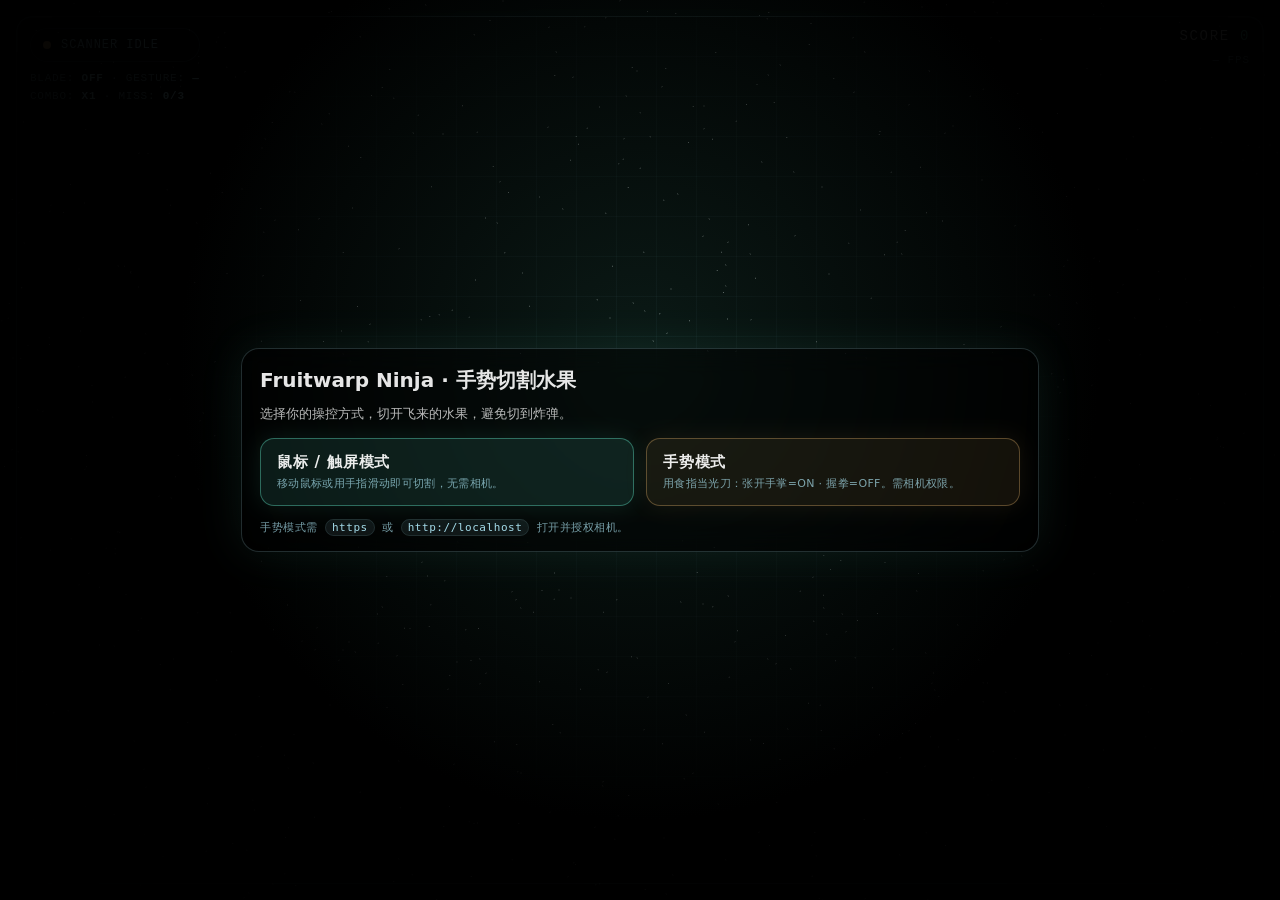
<file: public/games/game3/index.html>
<!doctype html>
<html lang="zh-CN">
<head>
  <meta charset="utf-8" />
  <meta name="viewport" content="width=device-width,initial-scale=1,viewport-fit=cover" />
  <title>Fruitwarp Ninja — Hand Gesture Slice</title>
  <style>
    :root{
      --bg:#000;
      --hud: rgba(180, 240, 255, .92);
      --hud2: rgba(180, 240, 255, .55);
      --line: rgba(180, 240, 255, .18);
      --grid: rgba(180, 240, 255, .08);
      --ok: rgba(110, 255, 220, .95);
      --warn: rgba(255, 200, 120, .95);
      --bad: rgba(255, 120, 120, .95);
      --mono: ui-monospace, SFMono-Regular, Menlo, Monaco, Consolas, "Liberation Mono", "Courier New", monospace;
      --sans: ui-sans-serif, system-ui, -apple-system, Segoe UI, Roboto, Helvetica, Arial;
    }

    html, body {
      height: 100%;
      margin: 0;
      background: var(--bg);
      overflow: hidden;
      color: white;
      user-select: none;
      -webkit-user-select: none;
      touch-action: none;
    }

    #stage { position: fixed; inset: 0; background: #000; }
    canvas#gl { position: absolute; inset: 0; width: 100%; height: 100%; display: block; }

    /* ===== HUD ===== */
    #hud {
      position: fixed;
      inset: 0;
      pointer-events: none;
      font-family: var(--mono);
      color: var(--hud);
      mix-blend-mode: screen;
    }
    #hud .frame {
      position: absolute;
      inset: 16px;
      border: 1px solid var(--line);
      border-radius: 16px;
      box-shadow: 0 0 0 1px rgba(0,0,0,.35) inset, 0 0 22px rgba(110,255,220,.06);
    }
    #hud .grid {
      position: absolute;
      inset: 16px;
      border-radius: 16px;
      background:
        linear-gradient(to right, var(--grid) 1px, transparent 1px) 0 0 / 40px 40px,
        linear-gradient(to bottom, var(--grid) 1px, transparent 1px) 0 0 / 40px 40px;
      opacity: .55;
      mask-image: radial-gradient(circle at 50% 45%, rgba(0,0,0,1) 0%, rgba(0,0,0,.95) 40%, rgba(0,0,0,.2) 75%, rgba(0,0,0,0) 100%);
    }
    .corner { position: absolute; width: 34px; height: 34px; border: 2px solid var(--line); }
    .tl { left: 16px; top: 16px; border-right: 0; border-bottom: 0; border-top-left-radius: 16px; }
    .tr { right: 16px; top: 16px; border-left: 0; border-bottom: 0; border-top-right-radius: 16px; }
    .bl { left: 16px; bottom: 16px; border-right: 0; border-top: 0; border-bottom-left-radius: 16px; }
    .br { right: 16px; bottom: 16px; border-left: 0; border-top: 0; border-bottom-right-radius: 16px; }

    #scanlines {
      position: absolute;
      inset: 0;
      opacity: 0;
      background:
        repeating-linear-gradient(
          to bottom,
          rgba(180,240,255,.08),
          rgba(180,240,255,.08) 1px,
          rgba(0,0,0,0) 5px,
          rgba(0,0,0,0) 10px
        );
      mix-blend-mode: screen;
      animation: scanMove 2.2s linear infinite;
      transition: opacity .18s ease;
    }
    @keyframes scanMove{ 0%{ transform: translateY(-12%);} 100%{ transform: translateY(12%);} }
    #hud.tracking #scanlines { opacity: .22; }

    #status {
      position: absolute;
      left: 30px;
      top: 28px;
      display: grid;
      gap: 10px;
      max-width: min(720px, calc(100vw - 60px));
    }
    .pill {
      display: inline-flex;
      align-items: center;
      gap: 10px;
      padding: 9px 12px;
      border-radius: 999px;
      border: 1px solid rgba(180,240,255,.18);
      background: rgba(6, 16, 22, .38);
      backdrop-filter: blur(10px);
      -webkit-backdrop-filter: blur(10px);
      box-shadow: 0 0 18px rgba(110,255,220,.05);
      font-size: 12px;
      letter-spacing: .08em;
      text-transform: uppercase;
      color: rgba(180,240,255,.92);
    }
    .dot {
      width: 8px; height: 8px; border-radius: 999px;
      background: var(--warn);
      box-shadow: 0 0 12px rgba(255,200,120,.35);
    }
    .dot.ok { background: var(--ok); box-shadow: 0 0 14px rgba(110,255,220,.38); }
    .dot.bad{ background: var(--bad); box-shadow: 0 0 14px rgba(255,120,120,.38); }

    #readouts {
      display: grid;
      gap: 6px;
      font-size: 11px;
      color: rgba(180,240,255,.65);
      letter-spacing: .07em;
      text-transform: uppercase;
    }
    #readouts b { color: rgba(180,240,255,.92); font-weight: 700; }

    #scoreboard {
      position: absolute;
      right: 30px;
      top: 28px;
      display: grid;
      gap: 10px;
      text-align: right;
    }
    #scoreboard .big {
      font-size: 14px;
      letter-spacing: .12em;
      text-transform: uppercase;
      color: rgba(255,255,255,.92);
    }
    #scoreboard .big span {
      color: rgba(110,255,220,.95);
      text-shadow: 0 0 14px rgba(110,255,220,.25);
    }
    #scoreboard .small {
      font-size: 11px;
      color: rgba(180,240,255,.62);
      letter-spacing: .08em;
      text-transform: uppercase;
    }

    /* camera frame */
    #camWrap {
      position: absolute;
      right: 26px;
      bottom: 26px;
      width: 260px;
      aspect-ratio: 4 / 3;
      border-radius: 16px;
      border: 1px solid rgba(180,240,255,.18);
      box-shadow: 0 0 28px rgba(110,255,220,.08);
      overflow: hidden;
      background: rgba(0,0,0,.55);
      pointer-events: none;
    }
    #camWrap .label, #camWrap .blade {
      position: absolute;
      top: 10px;
      font-size: 10px;
      letter-spacing: .12em;
      text-transform: uppercase;
      background: rgba(0,0,0,.35);
      border: 1px solid rgba(180,240,255,.14);
      padding: 6px 8px;
      border-radius: 999px;
      backdrop-filter: blur(10px);
      -webkit-backdrop-filter: blur(10px);
      z-index: 3;
    }
    #camWrap .label { left: 10px; color: rgba(180,240,255,.82); }
    #camWrap .blade { right: 10px; color: rgba(255,255,255,.85); }
    video#cam {
      position: absolute; inset: 0;
      width: 100%; height: 100%;
      object-fit: cover;
      transform: scaleX(-1);
      opacity: .92;
      filter: contrast(108%) saturate(110%) brightness(1.02);
    }
    canvas#camOverlay {
      position: absolute; inset: 0;
      width: 100%; height: 100%;
      z-index: 2;
      pointer-events: none;
    }
    #camWrap .scan {
      position: absolute;
      inset: -30% -10%;
      opacity: 0;
      background: linear-gradient(to bottom, transparent, rgba(110,255,220,.14), transparent);
      transform: translateY(-120%);
      z-index: 1;
    }
    #hud.tracking #camWrap .scan{
      opacity: .75;
      animation: camSweep 1.35s linear infinite;
    }
    @keyframes camSweep { 0%{ transform: translateY(-120%);} 100%{ transform: translateY(200%);} }

    /* start overlay */
    #overlay {
      position: fixed; inset: 0;
      display: grid; place-items: center;
      pointer-events: auto;
      background: radial-gradient(circle at 50% 40%, rgba(110,255,220,.10), rgba(0,0,0,.92) 55%, rgba(0,0,0,1) 100%);
    }
    #card {
      width: min(760px, calc(100vw - 40px));
      border-radius: 18px;
      border: 1px solid rgba(180,240,255,.18);
      background: rgba(0,0,0,.48);
      box-shadow: 0 0 48px rgba(110,255,220,.08);
      padding: 18px 18px 16px;
      backdrop-filter: blur(14px);
      -webkit-backdrop-filter: blur(14px);
      font-family: var(--sans);
      color: rgba(255,255,255,.90);
    }
    #card h1{ margin: 0 0 10px; font-size: 20px; font-weight: 700; }
    #card p{ margin: 8px 0; font-size: 13px; line-height: 1.5; color: rgba(255,255,255,.72); }
    #card .row{ display:flex; flex-wrap: wrap; gap: 10px; margin-top: 14px; align-items: center; justify-content: space-between; }
    #card .modes{ display:flex; gap: 12px; margin-top: 14px; flex-wrap: wrap; }
    .modeBtn{
      pointer-events: auto;
      cursor: pointer;
      flex: 1 1 200px;
      border: 1px solid rgba(180,240,255,.22);
      background: rgba(180,240,255,.06);
      color: rgba(255,255,255,.92);
      border-radius: 14px;
      padding: 14px 16px;
      font-weight: 700;
      letter-spacing: .06em;
      text-transform: uppercase;
      text-align: left;
      transition: transform .15s ease, background .15s ease, border-color .15s ease;
      font-family: var(--sans);
    }
    .modeBtn .t{ display:block; font-size: 15px; margin-bottom: 4px; }
    .modeBtn .d{ display:block; font-size: 11px; font-weight: 400; text-transform: none; letter-spacing: .03em; color: rgba(180,240,255,.65); }
    .modeBtn:hover{ transform: translateY(-1px); background: rgba(180,240,255,.10); border-color: rgba(180,240,255,.35); }
    .modeBtn:active{ transform: translateY(0px); }
    .modeBtn:disabled{ opacity: .45; cursor: not-allowed; transform: none; }
    #mouseBtn{ border-color: rgba(110,255,220,.35); background: rgba(110,255,220,.10); box-shadow: 0 0 24px rgba(110,255,220,.10); }
    #mouseBtn:hover{ background: rgba(110,255,220,.16); border-color: rgba(110,255,220,.45); }
    #gestureBtn{ border-color: rgba(255,200,120,.30); background: rgba(255,200,120,.08); box-shadow: 0 0 24px rgba(255,200,120,.08); }
    #gestureBtn:hover{ background: rgba(255,200,120,.14); border-color: rgba(255,200,120,.45); }
    #note { font-family: var(--mono); font-size: 11px; color: rgba(180,240,255,.65); letter-spacing: .05em; }
    #note code{
      color: rgba(180,240,255,.90);
      background: rgba(180,240,255,.08);
      border: 1px solid rgba(180,240,255,.10);
      padding: 1px 6px;
      border-radius: 10px;
    }
    #banner {
      margin-top: 10px;
      display: none;
      font-family: var(--mono);
      font-size: 12px;
      color: rgba(255,255,255,.86);
      border: 1px solid rgba(255,200,120,.25);
      background: rgba(40, 20, 0, .35);
      padding: 10px 12px;
      border-radius: 14px;
    }
    #banner strong{ color: rgba(255,200,120,.95); }

    /* hit flash */
    #flash {
      position: fixed; inset: 0;
      pointer-events: none;
      opacity: 0;
      background: radial-gradient(circle at 50% 45%, rgba(255,255,255,.22), rgba(110,255,220,.09) 18%, rgba(0,0,0,0) 52%);
      transition: opacity .10s ease;
      mix-blend-mode: screen;
    }
    #flash.on { opacity: 1; }

    /* game over */
    #gameOver {
      position: fixed; inset: 0;
      display: none; place-items: center;
      pointer-events: auto;
      background: radial-gradient(circle at 50% 40%, rgba(255,120,120,.10), rgba(0,0,0,.92) 60%, rgba(0,0,0,1) 100%);
      font-family: var(--sans);
    }
    #gameOver .box{
      width: min(560px, calc(100vw - 40px));
      border-radius: 18px;
      border: 1px solid rgba(255,255,255,.12);
      background: rgba(0,0,0,.50);
      box-shadow: 0 0 42px rgba(255,120,120,.10);
      padding: 18px 18px 16px;
      color: rgba(255,255,255,.90);
    }
    #gameOver .box h2{ margin: 0 0 10px; }
    #restartBtn, #menuBtn{
      cursor:pointer;
      border: 1px solid rgba(180,240,255,.18);
      background: rgba(180,240,255,.08);
      color: rgba(255,255,255,.92);
      border-radius: 14px;
      padding: 10px 14px;
      font-weight: 700;
      letter-spacing: .08em;
      text-transform: uppercase;
      transition: background .15s ease, border-color .15s ease;
    }
    #restartBtn:hover, #menuBtn:hover{ background: rgba(180,240,255,.14); border-color: rgba(180,240,255,.35); }
    #menuBtn{ border-color: rgba(255,200,120,.25); background: rgba(255,200,120,.08); }
    #menuBtn:hover{ background: rgba(255,200,120,.14); border-color: rgba(255,200,120,.40); }

    @media (max-width: 720px){
      #camWrap{ width: 200px; right: 18px; bottom: 18px; }
      #status{ left: 20px; top: 20px; }
      #scoreboard{ right: 20px; top: 20px; }
    }
    #camWrap { display: none; }
    #loadingPanel { position: fixed; inset: 0; z-index: 10; display: grid; place-items: center; background: rgba(0,0,0,.5); font-family: var(--sans); }
    #loadingPanel[hidden], #playMenuBtn[hidden] { display: none; }
    .loadingBox { max-width: min(460px, calc(100vw - 64px)); padding: 24px; border: 1px solid var(--line); border-radius: 16px; background: #061016; color: var(--hud); }
    .loadingHint { font-size: 13px; line-height: 1.6; color: var(--hud2); }
    #cancelLoadBtn, #playMenuBtn { min-height: 44px; padding: 8px 16px; color: var(--hud); background: #10212b; border: 1px solid var(--line); border-radius: 10px; cursor: pointer; }
    #playMenuBtn { position: fixed; bottom: max(26px, env(safe-area-inset-bottom)); left: 26px; z-index: 5; }
    #banner { white-space: pre-line; }
    @media (pointer: coarse) {
      #hud { mix-blend-mode: normal; }
      #scanlines, #camWrap .scan { display: none; }
      #camWrap { width: 144px; right: 16px; bottom: max(16px, env(safe-area-inset-bottom)); }
      #camWrap .label { display: none; }
      .pill, #camWrap .blade { backdrop-filter: none; -webkit-backdrop-filter: none; }
      #card { max-height: calc(100dvh - 32px); overflow-y: auto; box-sizing: border-box; touch-action: pan-y; }
    }
  </style>
</head>
<body>
  <div id="stage">
    <canvas id="gl"></canvas>

    <div id="hud">
      <div id="scanlines"></div>
      <div class="frame"></div>
      <div class="grid"></div>
      <div class="corner tl"></div>
      <div class="corner tr"></div>
      <div class="corner bl"></div>
      <div class="corner br"></div>

      <div id="status">
        <div class="pill"><span class="dot" id="dot"></span><span id="scanText">SCANNER IDLE</span></div>
        <div id="readouts">
          <div>Blade: <b id="bladeState">OFF</b> · Gesture: <b id="gestureText">—</b></div>
          <div>Combo: <b id="comboText">x1</b> · Miss: <b id="missText">0/3</b></div>
        </div>
      </div>

      <div id="scoreboard">
        <div class="big">Score <span id="scoreText">0</span></div>
        <div class="small" id="fpsText">— fps</div>
      </div>

      <div id="camWrap">
        <div class="scan"></div>
        <div class="label">CAM</div>
        <div class="blade" id="camBlade">BLADE OFF</div>
        <video id="cam" autoplay playsinline webkit-playsinline muted></video>
        <canvas id="camOverlay"></canvas>
      </div>
    </div>

    <div id="flash"></div>
    <button id="playMenuBtn" hidden>返回菜单</button>
    <div id="loadingPanel" hidden role="status" aria-live="polite">
      <div class="loadingBox">
        <p id="loadingText">正在准备手势识别…</p>
        <p class="loadingHint">准备完成后才会开始计分，可随时返回选择触屏模式。</p>
        <button id="cancelLoadBtn">返回菜单</button>
      </div>
    </div>

    <div id="overlay">
      <div id="card">
        <h1>Fruitwarp Ninja · 手势切割水果</h1>
        <p>选择你的操控方式，切开飞来的水果，避免切到炸弹。</p>
        <div class="modes">
          <button class="modeBtn" id="mouseBtn">
            <span class="t">鼠标 / 触屏模式</span>
            <span class="d">移动鼠标或用手指滑动即可切割，无需相机。</span>
          </button>
          <button class="modeBtn" id="gestureBtn">
            <span class="t">手势模式</span>
            <span class="d">用食指当光刀：张开手掌=ON · 握拳=OFF。需相机权限。</span>
          </button>
        </div>
        <div class="row">
          <div id="note">手势模式需 <code>https</code> 或 <code>http://localhost</code> 打开并授权相机。</div>
        </div>
        <div id="banner"></div>
      </div>
    </div>

    <div id="gameOver">
      <div class="box">
        <h2>GAME OVER</h2>
        <div style="opacity:.85; line-height:1.6">
          <div>Final Score: <b id="finalScore">0</b></div>
          <div>Best Combo: <b id="bestCombo">x1</b></div>
        </div>
        <div style="display:flex; gap:10px; margin-top:12px; flex-wrap:wrap;">
          <button id="restartBtn">RESTART</button>
          <button id="menuBtn">返回菜单</button>
        </div>
      </div>
    </div>
  </div>

  <script type="module">
    import * as THREE from "./assets/three.module.js";
    import { GestureTracker } from "./gesture-tracker.js";

    const mobile = matchMedia("(pointer: coarse)").matches;

    // ============================================================
    // CONFIG (tuning)
    // ============================================================
    const CFG = {
      DPR_MAX: mobile ? 1.25 : 1.75,
      BG: 0x000000,

      // Ortho world
      WORLD_Y: 1.0,     // top=+1, bottom=-1

      // ✅ Make fruits NOT exceed the top edge:
      // We lowered launch velocity range and also added a hard top clamp.
      TOP_MARGIN: 0.02,        // never cross top boundary (WORLD_Y - r - margin)
      TOP_BOUNCE: 0.12,        // tiny downward nudge if touching top

      // Physics (tuned to keep peak below top & less "too fast")
      GRAVITY: -2.10,          // keep decent hang time
      LAUNCH_VY_MIN: 2.10,     // lowered peak height
      LAUNCH_VY_MAX: 2.85,
      LAUNCH_VX: 0.62,         // slightly slower horizontal speed
      OUT_KILL_Y: -1.58,

      // Spawning / difficulty
      SPAWN_BASE: 1.00,
      SPAWN_MIN: 0.48,
      DIFFICULTY_RAMP: 0.988,
      MULTI_CHANCE: 0.20,
      BOMB_CHANCE: 0.10,

      // Fruit visuals/physics
      FRUIT_R_MIN: 0.11,
      FRUIT_R_MAX: 0.15,
      SPIN: 3.2,

      // Slice responsiveness & leniency
      SLICE_SPEED_MIN: 0.40,
      SLICE_HOLD_MS: 180,
      HAND_LOST_MS: 220,

      // Hand smoothing (reduce latency)
      HAND_RESPONSE_MS: 28,
      OPEN_EXTENDED_MIN: 3,
      FIST_EXTENDED_MAX: 1,

      // Ribbon trail
      TRAIL_POINTS: 54,
      TRAIL_WIDTH_BASE: 0.070,
      TRAIL_WIDTH_SPEED: 0.050,
      TRAIL_ALPHA_ON: 1.0,
      TRAIL_ALPHA_OFF: 0.20,
      TRAIL_GLOW_K: 10.0,
      TRAIL_TAPER_POW: 1.7,
      TRAIL_FALLBACK_HIDE_MS: 220,

      // Sparks
      SPARKS_PER_SLICE: mobile ? 10 : 18,
      SPARK_LIFE: 0.55,

      // Camera overlay
      CAM_DRAW_GRID: false,
      CAM_OVERLAY_POINTS: true,
    };

    // ============================================================
    // DOM
    // ============================================================
    const canvas = document.getElementById("gl");
    const overlay = document.getElementById("overlay");
    const startBtn = document.getElementById("mouseBtn");
    const gestureBtn = document.getElementById("gestureBtn");
    const banner = document.getElementById("banner");

    const hud = document.getElementById("hud");
    const dot = document.getElementById("dot");
    const scanText = document.getElementById("scanText");
    const bladeStateEl = document.getElementById("bladeState");
    const gestureTextEl = document.getElementById("gestureText");
    const comboTextEl = document.getElementById("comboText");
    const missTextEl = document.getElementById("missText");

    const scoreText = document.getElementById("scoreText");
    const fpsText = document.getElementById("fpsText");

    const flash = document.getElementById("flash");

    const camWrap = document.getElementById("camWrap");
    const camEl = document.getElementById("cam");
    const camBlade = document.getElementById("camBlade");
    const camOverlay = document.getElementById("camOverlay");
    const camCtx = camOverlay.getContext("2d");

    const gameOver = document.getElementById("gameOver");
    const finalScoreEl = document.getElementById("finalScore");
    const bestComboEl = document.getElementById("bestCombo");
    const restartBtn = document.getElementById("restartBtn");
    const menuBtn = document.getElementById("menuBtn");

    // ============================================================
    // Utils
    // ============================================================
    const clamp = (v,a,b)=>Math.max(a,Math.min(b,v));
    const lerp = (a,b,t)=>a+(b-a)*t;
    const nowMs = ()=>performance.now();

    function segCircle(p1, p2, c, r){
      const vx = p2.x - p1.x, vy = p2.y - p1.y;
      const wx = c.x - p1.x, wy = c.y - p1.y;
      const vv = vx*vx + vy*vy;
      if (vv < 1e-6) return ((wx*wx + wy*wy) <= r*r);
      let t = (wx*vx + wy*vy) / vv;
      t = clamp(t, 0, 1);
      const px = p1.x + t*vx, py = p1.y + t*vy;
      const dx = c.x - px, dy = c.y - py;
      return (dx*dx + dy*dy) <= r*r;
    }

    // ============================================================
    // Three.js
    // ============================================================
    let renderer, scene, camera, aspect = innerWidth / innerHeight;
    let root, sparksGroup;

    let bladeCursor;
    let trailMesh, trailMat, trailGeo;
    let trailWidth = CFG.TRAIL_WIDTH_BASE;

    const fruitTypes = ["apple","orange","lemon","melon"];
    const fruitTex = new Map();
    const halfTexCache = new Map();
    let bombTex = null;
    let sparkTex = null;

    function screenToWorld(nx, ny){
      const x = lerp(-aspect, aspect, nx);
      const y = lerp(CFG.WORLD_Y, -CFG.WORLD_Y, ny);
      return { x, y };
    }

    function initThree(){
      renderer = new THREE.WebGLRenderer({ canvas, antialias: !mobile, alpha: false, powerPreference: "high-performance" });
      renderer.setClearColor(CFG.BG, 1);
      renderer.setPixelRatio(Math.min(devicePixelRatio || 1, CFG.DPR_MAX));
      renderer.setSize(innerWidth, innerHeight, false);
      renderer.outputColorSpace = THREE.SRGBColorSpace;

      scene = new THREE.Scene();
      scene.background = new THREE.Color(CFG.BG);

      root = new THREE.Group();
      scene.add(root);

      sparksGroup = new THREE.Group();
      scene.add(sparksGroup);

      initTextures();
      initBackdrop();
      initTrailRibbon();
      initBladeCursor();

      onResize();
      addEventListener("resize", onResize, { passive: true });
    }

    function onResize(){
      aspect = innerWidth / innerHeight;
      renderer.setPixelRatio(Math.min(devicePixelRatio || 1, CFG.DPR_MAX));
      renderer.setSize(innerWidth, innerHeight, false);

      camera = new THREE.OrthographicCamera(-aspect, aspect, CFG.WORLD_Y, -CFG.WORLD_Y, 0.01, 100);
      camera.position.set(0, 0, 10);
      camera.lookAt(0, 0, 0);

      const rect = camWrap.getBoundingClientRect();
      const dpr = Math.min(devicePixelRatio||1, 1.5);
      camOverlay.width = Math.floor(rect.width * dpr);
      camOverlay.height = Math.floor(rect.height * dpr);
    }

    function initBackdrop(){
      const N = mobile ? 500 : 1000;
      const pos = new Float32Array(N*3);
      const col = new Float32Array(N*3);
      for(let i=0;i<N;i++){
        const x = (Math.random()*2-1) * aspect * 1.15;
        const y = (Math.random()*2-1) * 1.15;
        const z = -Math.random()*0.6;
        pos[i*3+0]=x; pos[i*3+1]=y; pos[i*3+2]=z;
        const c = 0.45 + Math.random()*0.35;
        col[i*3+0]=c; col[i*3+1]=c; col[i*3+2]=c;
      }
      const g = new THREE.BufferGeometry();
      g.setAttribute("position", new THREE.BufferAttribute(pos,3));
      g.setAttribute("color", new THREE.BufferAttribute(col,3));
      const m = new THREE.PointsMaterial({
        size: 0.010,
        vertexColors: true,
        transparent: true,
        opacity: 0.55,
        depthWrite: false,
        blending: THREE.AdditiveBlending
      });
      const pts = new THREE.Points(g,m);
      pts.position.z = -0.5;
      scene.add(pts);
    }

    // ============================================================
    // Ribbon Trail
    // ============================================================
    const trail = new Array(CFG.TRAIL_POINTS).fill(0).map(()=>({x:999,y:999,t:0}));
    let trailHead = 0;
    let lastTrailTime = 0;

    function initTrailRibbon(){
      const N = CFG.TRAIL_POINTS;
      const pos = new Float32Array(N * 2 * 3);
      const uv  = new Float32Array(N * 2 * 2);

      const idx = [];
      for(let i=0;i<N-1;i++){
        const a = i*2, b=a+1, c=a+2, d=a+3;
        idx.push(a,b,c,  b,d,c);
      }

      trailGeo = new THREE.BufferGeometry();
      trailGeo.setAttribute("position", new THREE.BufferAttribute(pos, 3));
      trailGeo.setAttribute("uv", new THREE.BufferAttribute(uv, 2));
      trailGeo.setIndex(idx);

      trailMat = new THREE.ShaderMaterial({
        transparent: true,
        depthWrite: false,
        blending: THREE.AdditiveBlending,
        uniforms: {
          uAlpha: { value: 0.0 },
          uGlowK: { value: CFG.TRAIL_GLOW_K },
          uTaperPow: { value: CFG.TRAIL_TAPER_POW },
          uC1: { value: new THREE.Color(0.35, 0.95, 1.00) },
          uC2: { value: new THREE.Color(1.00, 1.00, 1.00) },
        },
        vertexShader: /*glsl*/`
          varying vec2 vUv;
          void main(){
            vUv = uv;
            gl_Position = projectionMatrix * modelViewMatrix * vec4(position, 1.0);
          }
        `,
        fragmentShader: /*glsl*/`
          uniform float uAlpha;
          uniform float uGlowK;
          uniform float uTaperPow;
          uniform vec3  uC1;
          uniform vec3  uC2;
          varying vec2 vUv;
          void main(){
            float d = abs(vUv.x - 0.5) * 2.0;
            float glow = exp(-uGlowK * d * d);
            float taper = pow(clamp(vUv.y, 0.0, 1.0), uTaperPow);
            vec3 col = mix(uC1, uC2, pow(taper, 0.75));
            float a = glow * taper * uAlpha;
            gl_FragColor = vec4(col * (glow*1.25 + 0.25), a);
          }
        `
      });

      trailMesh = new THREE.Mesh(trailGeo, trailMat);
      trailMesh.renderOrder = 10;
      trailMesh.frustumCulled = false;
      scene.add(trailMesh);

      clearTrail();
    }

    function clearTrail(){
      trailHead = 0;
      for(const p of trail) { p.x = 999; p.y = 999; p.t = 0; }
      const pos = trailGeo.getAttribute("position");
      const uv = trailGeo.getAttribute("uv");
      for(let i=0;i<CFG.TRAIL_POINTS;i++){
        pos.array[(i*2+0)*3+0] = 999;
        pos.array[(i*2+0)*3+1] = 999;
        pos.array[(i*2+0)*3+2] = 0.02;

        pos.array[(i*2+1)*3+0] = 999;
        pos.array[(i*2+1)*3+1] = 999;
        pos.array[(i*2+1)*3+2] = 0.02;

        const v = i/(CFG.TRAIL_POINTS-1);
        uv.array[(i*2+0)*2+0] = 0.0;
        uv.array[(i*2+0)*2+1] = v;
        uv.array[(i*2+1)*2+0] = 1.0;
        uv.array[(i*2+1)*2+1] = v;
      }
      pos.needsUpdate = true;
      uv.needsUpdate = true;
    }

    function pushTrailPoint(x, y, t){
      if(!trail.some(p => p.t > 0)) for(const p of trail) { p.x = x; p.y = y; p.t = t; }
      trail[trailHead].x = x;
      trail[trailHead].y = y;
      trail[trailHead].t = t;
      trailHead = (trailHead + 1) % trail.length;
      lastTrailTime = t;

      const pos = trailGeo.getAttribute("position");
      const uv = trailGeo.getAttribute("uv");
      const N = trail.length;

      for(let i=0;i<N;i++){
        const src = (trailHead - 1 - i + N) % N;
        const p0 = trail[(src + 1) % N];
        const p1 = trail[src];
        const p2 = trail[(src - 1 + N) % N];

        const x1 = p1.x, y1 = p1.y;

        let tx = (p0.x - p2.x);
        let ty = (p0.y - p2.y);
        const tl = Math.hypot(tx, ty) || 1.0;
        tx /= tl; ty /= tl;

        const nx = -ty, ny = tx;

        const v = 1.0 - (i/(N-1));
        const w = trailWidth * (0.25 + 0.75 * Math.pow(v, 0.9));

        const lx = x1 - nx*w, ly = y1 - ny*w;
        const rx = x1 + nx*w, ry = y1 + ny*w;

        const vi0 = i*2+0;
        const vi1 = i*2+1;

        pos.array[vi0*3+0] = lx;
        pos.array[vi0*3+1] = ly;
        pos.array[vi0*3+2] = 0.03;

        pos.array[vi1*3+0] = rx;
        pos.array[vi1*3+1] = ry;
        pos.array[vi1*3+2] = 0.03;

        uv.array[vi0*2+0] = 0.0;
        uv.array[vi0*2+1] = v;
        uv.array[vi1*2+0] = 1.0;
        uv.array[vi1*2+1] = v;
      }

      pos.needsUpdate = true;
      uv.needsUpdate = true;
    }

    function initBladeCursor(){
      bladeCursor = makeSprite(sparkTex);
      bladeCursor.scale.set(0.20, 0.20, 1);
      bladeCursor.material.color = new THREE.Color(0.45, 0.95, 1.0);
      bladeCursor.material.opacity = 0.0;
      bladeCursor.position.set(0, 0, 0.05);
      bladeCursor.renderOrder = 11;
      scene.add(bladeCursor);
    }

    // ============================================================
    // Procedural textures
    // ============================================================
    function makeCanvas(size=256){
      const c = document.createElement("canvas");
      c.width = c.height = size;
      const ctx = c.getContext("2d");
      return { c, ctx };
    }
    function circle(ctx, x, y, r){
      ctx.beginPath();
      ctx.arc(x,y,r,0,Math.PI*2);
      ctx.closePath();
    }

    function drawFruitTexture(type, size=256){
      const { c, ctx } = makeCanvas(size);
      ctx.clearRect(0,0,size,size);

      ctx.save();
      ctx.translate(size/2, size/2);
      const sh = ctx.createRadialGradient(0,0,size*0.12, 0,0,size*0.52);
      sh.addColorStop(0, "rgba(0,0,0,0)");
      sh.addColorStop(1, "rgba(0,0,0,0.35)");
      ctx.fillStyle = sh;
      circle(ctx, 0, 0, size*0.49);
      ctx.fill();
      ctx.restore();

      ctx.save();
      ctx.translate(size/2, size/2);

      if(type === "apple"){
        const g = ctx.createRadialGradient(-size*0.12,-size*0.15, size*0.06, 0,0,size*0.55);
        g.addColorStop(0, "rgba(255,255,255,0.25)");
        g.addColorStop(0.18, "rgba(255,90,90,1)");
        g.addColorStop(0.75, "rgba(175,25,25,1)");
        g.addColorStop(1, "rgba(90,10,10,1)");
        ctx.fillStyle = g; circle(ctx, 0, 0, size*0.44); ctx.fill();

        ctx.globalAlpha = 0.18; ctx.fillStyle = "rgba(255,220,220,1)";
        for(let i=0;i<48;i++){
          const a = Math.random()*Math.PI*2;
          const rr = (Math.random()**0.6)*size*0.33;
          circle(ctx, Math.cos(a)*rr, Math.sin(a)*rr, 1 + Math.random()*1.6); ctx.fill();
        }
        ctx.globalAlpha = 1;

        ctx.rotate(-0.5);
        ctx.fillStyle = "rgba(80,210,110,1)";
        ctx.beginPath();
        ctx.ellipse(size*0.07, -size*0.36, size*0.10, size*0.05, 0.3, 0, Math.PI*2);
        ctx.fill();
        ctx.rotate(0.5);

        ctx.strokeStyle = "rgba(120,70,30,1)";
        ctx.lineWidth = 10; ctx.lineCap = "round";
        ctx.beginPath(); ctx.moveTo(0, -size*0.36); ctx.lineTo(size*0.02, -size*0.48); ctx.stroke();

        const h = ctx.createRadialGradient(-size*0.16,-size*0.16, size*0.02, -size*0.12,-size*0.10, size*0.26);
        h.addColorStop(0, "rgba(255,255,255,0.35)");
        h.addColorStop(1, "rgba(255,255,255,0)");
        ctx.fillStyle = h; circle(ctx, -size*0.12, -size*0.12, size*0.30); ctx.fill();
      }

      if(type === "orange"){
        const g = ctx.createRadialGradient(-size*0.14,-size*0.16, size*0.06, 0,0,size*0.58);
        g.addColorStop(0, "rgba(255,255,255,0.18)");
        g.addColorStop(0.22, "rgba(255,170,60,1)");
        g.addColorStop(0.75, "rgba(220,95,18,1)");
        g.addColorStop(1, "rgba(120,40,8,1)");
        ctx.fillStyle = g; circle(ctx, 0, 0, size*0.44); ctx.fill();

        ctx.globalAlpha = 0.22; ctx.fillStyle = "rgba(255,220,150,1)";
        for(let i=0;i<90;i++){
          const a = Math.random()*Math.PI*2;
          const rr = (Math.random()**0.7)*size*0.33;
          circle(ctx, Math.cos(a)*rr, Math.sin(a)*rr, 0.8 + Math.random()*1.4); ctx.fill();
        }
        ctx.globalAlpha = 1;

        ctx.fillStyle = "rgba(255,255,255,0.07)";
        circle(ctx, 0, -size*0.34, size*0.07); ctx.fill();

        const h = ctx.createRadialGradient(-size*0.18,-size*0.18, size*0.02, -size*0.12,-size*0.10, size*0.26);
        h.addColorStop(0, "rgba(255,255,255,0.28)");
        h.addColorStop(1, "rgba(255,255,255,0)");
        ctx.fillStyle = h; circle(ctx, -size*0.12, -size*0.12, size*0.30); ctx.fill();
      }

      if(type === "lemon"){
        const g = ctx.createRadialGradient(-size*0.12,-size*0.16, size*0.06, 0,0,size*0.58);
        g.addColorStop(0, "rgba(255,255,255,0.18)");
        g.addColorStop(0.24, "rgba(255,235,90,1)");
        g.addColorStop(0.78, "rgba(215,175,18,1)");
        g.addColorStop(1, "rgba(120,95,10,1)");
        ctx.fillStyle = g;
        ctx.beginPath();
        ctx.ellipse(0,0, size*0.44, size*0.38, 0.2, 0, Math.PI*2);
        ctx.fill();

        ctx.fillStyle = "rgba(255,255,255,0.06)";
        circle(ctx, -size*0.36, 0, size*0.07); ctx.fill();
        circle(ctx,  size*0.36, 0, size*0.07); ctx.fill();

        const h = ctx.createRadialGradient(-size*0.18,-size*0.18, size*0.02, -size*0.12,-size*0.10, size*0.26);
        h.addColorStop(0, "rgba(255,255,255,0.25)");
        h.addColorStop(1, "rgba(255,255,255,0)");
        ctx.fillStyle = h; circle(ctx, -size*0.12, -size*0.12, size*0.30); ctx.fill();
      }

      if(type === "melon"){
        const g = ctx.createRadialGradient(-size*0.12,-size*0.16, size*0.06, 0,0,size*0.58);
        g.addColorStop(0, "rgba(255,255,255,0.15)");
        g.addColorStop(0.22, "rgba(120,220,120,1)");
        g.addColorStop(0.78, "rgba(30,120,40,1)");
        g.addColorStop(1, "rgba(10,60,18,1)");
        ctx.fillStyle = g; circle(ctx, 0,0, size*0.44); ctx.fill();

        ctx.globalAlpha = 0.25;
        ctx.strokeStyle = "rgba(10,60,18,1)";
        ctx.lineWidth = 10;
        for(let i=-4;i<=4;i++){
          ctx.beginPath();
          ctx.arc(0,0, size*0.40, (i*0.35)+0.2, (i*0.35)+0.65);
          ctx.stroke();
        }
        ctx.globalAlpha = 1;

        const h = ctx.createRadialGradient(-size*0.18,-size*0.18, size*0.02, -size*0.12,-size*0.10, size*0.26);
        h.addColorStop(0, "rgba(255,255,255,0.22)");
        h.addColorStop(1, "rgba(255,255,255,0)");
        ctx.fillStyle = h; circle(ctx, -size*0.12, -size*0.12, size*0.30); ctx.fill();
      }

      ctx.restore();

      ctx.save();
      ctx.globalCompositeOperation = "destination-in";
      const m = ctx.createRadialGradient(size/2,size/2, size*0.10, size/2,size/2, size*0.50);
      m.addColorStop(0, "rgba(0,0,0,1)");
      m.addColorStop(0.95, "rgba(0,0,0,1)");
      m.addColorStop(1, "rgba(0,0,0,0)");
      ctx.fillStyle = m;
      circle(ctx, size/2, size/2, size*0.50);
      ctx.fill();
      ctx.restore();

      return c;
    }

    function drawBombTexture(size=256){
      const { c, ctx } = makeCanvas(size);
      ctx.clearRect(0,0,size,size);

      ctx.save();
      ctx.translate(size/2,size/2);

      const g = ctx.createRadialGradient(-size*0.12,-size*0.16, size*0.06, 0,0,size*0.58);
      g.addColorStop(0, "rgba(255,255,255,0.18)");
      g.addColorStop(0.22, "rgba(60,60,70,1)");
      g.addColorStop(0.78, "rgba(10,10,12,1)");
      g.addColorStop(1, "rgba(0,0,0,1)");
      ctx.fillStyle = g; circle(ctx,0,0,size*0.44); ctx.fill();

      ctx.strokeStyle = "rgba(255,80,80,0.9)";
      ctx.lineWidth = 10;
      ctx.beginPath(); ctx.arc(0,0,size*0.30,0,Math.PI*2); ctx.stroke();

      ctx.strokeStyle = "rgba(180,140,80,1)";
      ctx.lineWidth = 10; ctx.lineCap = "round";
      ctx.beginPath(); ctx.moveTo(size*0.10, -size*0.40); ctx.lineTo(size*0.18, -size*0.52); ctx.stroke();

      ctx.fillStyle = "rgba(255,210,120,1)";
      circle(ctx, size*0.22, -size*0.56, size*0.04); ctx.fill();
      ctx.fillStyle = "rgba(255,120,80,1)";
      circle(ctx, size*0.26, -size*0.60, size*0.02); ctx.fill();

      const h = ctx.createRadialGradient(-size*0.18,-size*0.18, size*0.02, -size*0.12,-size*0.10, size*0.26);
      h.addColorStop(0, "rgba(255,255,255,0.22)");
      h.addColorStop(1, "rgba(255,255,255,0)");
      ctx.fillStyle = h; circle(ctx, -size*0.12, -size*0.12, size*0.30); ctx.fill();

      ctx.restore();

      ctx.save();
      ctx.globalCompositeOperation = "destination-in";
      const m = ctx.createRadialGradient(size/2,size/2, size*0.10, size/2,size/2, size*0.50);
      m.addColorStop(0, "rgba(0,0,0,1)");
      m.addColorStop(0.95, "rgba(0,0,0,1)");
      m.addColorStop(1, "rgba(0,0,0,0)");
      ctx.fillStyle = m;
      circle(ctx, size/2, size/2, size*0.50);
      ctx.fill();
      ctx.restore();

      return c;
    }

    function drawSparkTexture(size=128){
      const { c, ctx } = makeCanvas(size);
      ctx.clearRect(0,0,size,size);
      ctx.save();
      ctx.translate(size/2,size/2);
      const g = ctx.createRadialGradient(0,0, 0, 0,0, size*0.48);
      g.addColorStop(0, "rgba(255,255,255,0.95)");
      g.addColorStop(0.18, "rgba(255,255,255,0.45)");
      g.addColorStop(1, "rgba(255,255,255,0)");
      ctx.fillStyle = g;
      circle(ctx,0,0,size*0.48);
      ctx.fill();
      ctx.restore();
      return c;
    }

    function initTextures(){
      for(const t of fruitTypes){
        const cnv = drawFruitTexture(t, 256);
        const tex = new THREE.CanvasTexture(cnv);
        tex.colorSpace = THREE.SRGBColorSpace;
        tex.anisotropy = 4;
        fruitTex.set(t, tex);
      }
      bombTex = new THREE.CanvasTexture(drawBombTexture(256));
      bombTex.colorSpace = THREE.SRGBColorSpace;
      bombTex.anisotropy = 4;

      sparkTex = new THREE.CanvasTexture(drawSparkTexture(128));
      sparkTex.colorSpace = THREE.SRGBColorSpace;
      sparkTex.anisotropy = 2;
    }

    function getHalfTexture(type, side){
      const key = `${type}:${side}`;
      if(halfTexCache.has(key)) return halfTexCache.get(key);

      const base = drawFruitTexture(type, 256);
      const { c, ctx } = makeCanvas(256);
      ctx.clearRect(0,0,256,256);
      ctx.save();
      ctx.beginPath();
      if(side === "L") ctx.rect(0,0,128,256);
      else ctx.rect(128,0,128,256);
      ctx.clip();
      ctx.drawImage(base, 0, 0);
      ctx.restore();

      ctx.save();
      ctx.globalCompositeOperation = "lighter";
      ctx.strokeStyle = "rgba(255,255,255,0.22)";
      ctx.lineWidth = 6;
      ctx.beginPath();
      const x = 128;
      ctx.moveTo(x, 44);
      ctx.lineTo(x, 212);
      ctx.stroke();
      ctx.restore();

      const tex = new THREE.CanvasTexture(c);
      tex.colorSpace = THREE.SRGBColorSpace;
      tex.anisotropy = 4;
      halfTexCache.set(key, tex);
      return tex;
    }

    // ============================================================
    // Sprites & game objects
    // ============================================================
    const fruits = [];
    const halves = [];
    const sparks = [];

    function makeSprite(texture){
      const mat = new THREE.SpriteMaterial({
        map: texture,
        transparent: true,
        depthWrite: false,
        blending: THREE.AdditiveBlending,
        opacity: 1.0
      });
      const sp = new THREE.Sprite(mat);
      sp.position.z = 0;
      return sp;
    }

    function spawnFruit(isBomb=false){
      const type = isBomb ? "bomb" : fruitTypes[(Math.random()*fruitTypes.length)|0];
      const r = isBomb ? lerp(0.12, 0.16, Math.random()) : lerp(CFG.FRUIT_R_MIN, CFG.FRUIT_R_MAX, Math.random());
      const x = (Math.random()*2 - 1) * (aspect * 0.85);
      const y = -CFG.WORLD_Y - 0.22;

      // ✅ lowered VY => peak won't exceed top
      const vy = lerp(CFG.LAUNCH_VY_MIN, CFG.LAUNCH_VY_MAX, Math.random());
      const vx = (Math.random()*2 - 1) * CFG.LAUNCH_VX;
      const spin = (Math.random()*2 - 1) * CFG.SPIN;

      const sprite = makeSprite(isBomb ? bombTex : fruitTex.get(type));
      sprite.scale.set(r*2, r*2, 1);
      sprite.position.set(x, y, 0);

      const obj = {
        isBomb,
        type,
        r,
        x, y,
        vx, vy,
        spin,
        rot: Math.random()*Math.PI*2,
        sliced: false,
        missable: !isBomb,
        sprite
      };
      sprite.material.rotation = obj.rot;

      root.add(sprite);
      fruits.push(obj);
    }

    function spawnHalves(fruit, cutDir){
      const nx = -cutDir.dy, ny = cutDir.dx;
      const push = fruit.r * 0.28;

      const leftTex = getHalfTexture(fruit.type, "L");
      const rightTex = getHalfTexture(fruit.type, "R");

      const a = makeSprite(leftTex);
      const b = makeSprite(rightTex);

      a.scale.set(fruit.r*2, fruit.r*2, 1);
      b.scale.set(fruit.r*2, fruit.r*2, 1);

      a.position.set(fruit.x - nx*push, fruit.y - ny*push, 0);
      b.position.set(fruit.x + nx*push, fruit.y + ny*push, 0);

      const baseVx = fruit.vx;
      const baseVy = fruit.vy;

      const kick = 0.85;
      const upKick = 0.35;

      const ha = {
        x: a.position.x, y: a.position.y,
        vx: baseVx - nx*kick, vy: baseVy - ny*kick + upKick,
        rot: fruit.rot, spin: fruit.spin * 1.1,
        life: 1.2, sprite: a
      };
      const hb = {
        x: b.position.x, y: b.position.y,
        vx: baseVx + nx*kick, vy: baseVy + ny*kick + upKick,
        rot: fruit.rot, spin: -fruit.spin * 1.05,
        life: 1.2, sprite: b
      };

      a.material.rotation = ha.rot;
      b.material.rotation = hb.rot;

      root.add(a);
      root.add(b);
      halves.push(ha, hb);
    }

    function fruitColor(type){
      if(type === "apple") return { r: 1.0, g: 0.35, b: 0.25 };
      if(type === "orange") return { r: 1.0, g: 0.62, b: 0.22 };
      if(type === "lemon") return { r: 1.0, g: 0.92, b: 0.35 };
      if(type === "melon") return { r: 0.55, g: 1.0, b: 0.55 };
      return { r: 0.95, g: 0.95, b: 1.0 };
    }

    function spawnSparks(x, y, color){
      for(let i=0;i<CFG.SPARKS_PER_SLICE;i++){
        const sp = makeSprite(sparkTex);
        sp.material.opacity = 0.0;
        sp.material.color = new THREE.Color(color.r, color.g, color.b);
        sp.scale.set(0.11, 0.11, 1);
        sp.position.set(x, y, 0.01);

        const a = Math.random()*Math.PI*2;
        const s = 0.65 + Math.random()*1.55;

        sparksGroup.add(sp);
        sparks.push({
          x, y,
          vx: Math.cos(a)*s*0.55,
          vy: Math.sin(a)*s*0.55 + 0.42,
          life: CFG.SPARK_LIFE,
          sprite: sp
        });
      }
    }

    // ============================================================
    // MediaPipe Hands
    // ============================================================
    let sessionId = 0;
    let loading = false;
    let cameraStream = null;
    const loadingPanel = document.getElementById("loadingPanel");
    const loadingText = document.getElementById("loadingText");
    const playMenuBtn = document.getElementById("playMenuBtn");
    const tracker = new GestureTracker({
      mobile,
      onResult: (result, t) => updateHand(result, t),
      onProgress: text => { if(loading) loadingText.textContent = text; },
      onError: error => {
        backToMenu();
        bannerMsg(cameraErrorMessage(error));
      }
    });

    const hand = {
      ready: false,
      detected: false,
      lastSeen: 0,
      fx: 0.5, fy: 0.5,
      fxT: 0.5, fyT: 0.5,
      wx: 0, wy: 0,
      gesture: "NONE",
      bladeOn: false
    };

    // 鼠标/触摸输入 — 作为主输入或相机不可用时的回退
    const mouse = { x: 0, y: 0, inside: false };

    function initMouseInput(){
      const handleMove = (e) => {
        const nx = e.clientX / innerWidth;
        const ny = e.clientY / innerHeight;
        const w = screenToWorld(nx, ny);
        mouse.x = w.x;
        mouse.y = w.y;
        mouse.inside = true;
      };
      canvas.addEventListener("pointermove", handleMove, { passive: true });
      canvas.addEventListener("pointerdown", e => {
        canvas.setPointerCapture(e.pointerId);
        handleMove(e);
      }, { passive: true });
      canvas.addEventListener("pointerup", e => { if(e.pointerType !== "mouse") mouse.inside = false; }, { passive: true });
      canvas.addEventListener("pointercancel", () => { mouse.inside = false; }, { passive: true });
      canvas.addEventListener("pointerleave", () => { mouse.inside = false; }, { passive: true });
      canvas.addEventListener("pointerenter", () => { mouse.inside = true; }, { passive: true });
    }

    function bannerMsg(text){
      banner.style.display = "block";
      banner.textContent = text;
    }

    function cameraErrorMessage(error){
      if(!window.isSecureContext) return "手机相机需要 HTTPS 安全连接。请使用 HTTPS 网站地址；手机访问电脑的 http://192.168… 地址无法启用摄像头。当前仍可使用鼠标 / 触屏模式。";
      if(!navigator.mediaDevices?.getUserMedia) return "当前浏览器不支持摄像头。请用最新版 Safari、Chrome 或 Edge 打开 HTTPS 网站；如果在应用内打开，请选择在系统浏览器中打开。";
      if(error.name === "NotAllowedError" || error.name === "SecurityError") return "相机权限被拒绝。请在浏览器的网站设置中允许相机后重试；应用内浏览器请改用 Safari 或 Chrome。";
      if(error.name === "NotFoundError") return "未找到可用摄像头，请检查设备相机后重试。";
      if(error.name === "NotReadableError" || error.name === "AbortError") return "相机无法启动，可能被其他应用占用。请关闭其他使用相机的应用后重试。";
      return "手势模式启动失败：" + String(error.message || error) + "。可返回菜单重试，或使用鼠标 / 触屏模式。";
    }

    function withTimeout(promise, ms, message){
      let timer;
      return Promise.race([promise, new Promise((_, reject) => {
        timer = setTimeout(() => reject(new Error(message)), ms);
      })]).finally(() => clearTimeout(timer));
    }

    async function initMediaPipeAndCamera(id){
      if(!window.isSecureContext || !navigator.mediaDevices?.getUserMedia) {
        throw new Error("当前环境不支持安全访问相机");
      }
      camEl.muted = true;
      camEl.autoplay = true;
      camEl.playsInline = true;
      loadingText.textContent = "请允许相机权限，正在准备手势识别…";
      let cancelled = false;
      // Camera permission is requested directly from the button click. Model
      // initialization proceeds in parallel, rather than after camera startup.
      const cameraReady = (async () => {
        let stream;
        try {
          stream = await navigator.mediaDevices.getUserMedia({
            video: { facingMode: { ideal: "user" }, width: { ideal: 640 }, height: { ideal: 480 }, frameRate: { ideal: 30, max: 30 } },
            audio: false
          });
        } catch(error) {
          if(id !== sessionId || cancelled) return;
          if(error.name !== "OverconstrainedError") throw error;
          stream = await navigator.mediaDevices.getUserMedia({ video: { facingMode: "user" }, audio: false });
        }
        if(id !== sessionId || cancelled){ stream.getTracks().forEach(track => track.stop()); return; }
        cameraStream = stream;
        stream.getVideoTracks().forEach(track => track.addEventListener("ended", () => {
          if(id !== sessionId) return;
          backToMenu();
          bannerMsg("相机已断开，请检查相机权限并重新进入手势模式。");
        }, { once: true }));
        camEl.srcObject = stream;
        camWrap.style.display = "block";
        onResize();
        await withTimeout(camEl.play(), 12000, "相机播放超时，请在系统浏览器中重试");
        if(id !== sessionId || cancelled) return;
        if(camEl.readyState < 2) {
          await new Promise((resolve, reject) => {
            const timer = setTimeout(() => { cleanup(); reject(new Error("相机画面加载超时")); }, 10000);
            const ready = () => { cleanup(); resolve(); };
            const cleanup = () => { clearTimeout(timer); camEl.removeEventListener("loadeddata", ready); };
            camEl.addEventListener("loadeddata", ready, { once: true });
          });
        }
        if(id === sessionId && !cancelled) loadingText.textContent = "相机已就绪，正在等待手势模型…";
      })();
      try {
        await Promise.all([
          withTimeout(cameraReady, 30000, "等待相机权限超时，请允许相机后重试"),
          withTimeout(tracker.init(), 60000, "手势引擎加载超时，请检查网站资源是否完整")
        ]);
      } catch(error) {
        cancelled = true;
        throw error;
      }
      if(id !== sessionId) return;
      hand.ready = true;
      tracker.start(camEl);
    }

    function d2(a,b){
      const dx = a.x-b.x, dy = a.y-b.y;
      return Math.hypot(dx,dy);
    }

    function classifyGesture(lm){
      const wrist = lm[0];
      const fingers = [
        { tip: 8,  mcp: 5 },
        { tip: 12, mcp: 9 },
        { tip: 16, mcp: 13 },
        { tip: 20, mcp: 17 },
      ];
      let extended = 0;
      for(const f of fingers){
        const tip = lm[f.tip];
        const mcp = lm[f.mcp];
        const r = d2(tip, wrist) / Math.max(1e-6, d2(mcp, wrist));
        if(r > 1.18) extended++;
      }
      if(extended >= CFG.OPEN_EXTENDED_MIN) return "OPEN";
      if(extended <= CFG.FIST_EXTENDED_MAX) return "FIST";
      return "OTHER";
    }

    function updateHand(result, t){
      const has = !!(result?.landmarks?.length);
      if(!has){
        if(hand.detected && (t - hand.lastSeen) > CFG.HAND_LOST_MS){
          hand.detected = false;
          hand.gesture = "NONE";
          hand.bladeOn = false;
          camCtx.clearRect(0, 0, camOverlay.width, camOverlay.height);
        }
        return;
      }

      const lm = result.landmarks[0];
      const tip = lm[8];

      hand.fxT = 1.0 - tip.x;
      hand.fyT = tip.y;

      if(!hand.detected || hand.gesture === "MOUSE") {
        hand.fx = hand.fxT;
        hand.fy = hand.fyT;
        prevHandWorldValid = false;
      }

      hand.gesture = classifyGesture(lm);
      if(hand.gesture === "OPEN") hand.bladeOn = true;
      else if(hand.gesture === "FIST") hand.bladeOn = false;
      else hand.bladeOn = true;

      hand.detected = true;
      hand.lastSeen = t;

      if (CFG.CAM_OVERLAY_POINTS) drawCamOverlay(lm, hand.bladeOn);
    }

    function drawCamOverlay(lm, bladeOn){
      const w = camOverlay.width, h = camOverlay.height;
      camCtx.clearRect(0,0,w,h);
      // Match the video's object-fit: cover crop, including portrait cameras.
      const scale = Math.max(w / (camEl.videoWidth || 640), h / (camEl.videoHeight || 480));
      const vw = (camEl.videoWidth || 640) * scale;
      const vh = (camEl.videoHeight || 480) * scale;
      const offsetX = (w - vw) / 2, offsetY = (h - vh) / 2;

      const key = [0, 5, 9, 13, 17, 8, 12, 16, 20];
      camCtx.save();
      camCtx.globalCompositeOperation = "lighter";

      for(const idx of key){
        const p = lm[idx];
        const x = offsetX + (1 - p.x) * vw;
        const y = offsetY + p.y * vh;

        const isTip = (idx === 8);
        const r = isTip ? 8 : 4;

        const g = camCtx.createRadialGradient(x,y,0, x,y,r*2.2);
        g.addColorStop(0, bladeOn ? "rgba(110,255,220,.95)" : "rgba(255,200,120,.85)");
        g.addColorStop(1, "rgba(0,0,0,0)");
        camCtx.fillStyle = g;
        camCtx.beginPath();
        camCtx.arc(x,y,r*2.2,0,Math.PI*2);
        camCtx.fill();

        camCtx.fillStyle = bladeOn ? "rgba(220,255,248,.95)" : "rgba(255,235,210,.90)";
        camCtx.beginPath();
        camCtx.arc(x,y,r,0,Math.PI*2);
        camCtx.fill();
      }

      const tip = lm[8];
      const tx = offsetX + (1 - tip.x) * vw;
      const ty = offsetY + tip.y * vh;
      camCtx.globalAlpha = 0.55;
      camCtx.strokeStyle = bladeOn ? "rgba(110,255,220,.85)" : "rgba(255,200,120,.85)";
      camCtx.lineWidth = 1.5;
      camCtx.beginPath(); camCtx.moveTo(tx-10,ty); camCtx.lineTo(tx+10,ty); camCtx.stroke();
      camCtx.beginPath(); camCtx.moveTo(tx,ty-10); camCtx.lineTo(tx,ty+10); camCtx.stroke();

      camCtx.restore();
    }

    // ============================================================
    // Gameplay state
    // ============================================================
    let started = false;
    let running = false;
    let spawnTimer = 0;
    let spawnInterval = CFG.SPAWN_BASE;

    let score = 0;
    let combo = 1;
    let bestCombo = 1;
    let misses = 0;
    const MISS_MAX = 3;

    let prevHandWorld = { x: 0, y: 0 };
    let prevHandWorldValid = false;

    let lastHudState = "";
    let fpsFrames = 0;
    let fpsLast = performance.now();

    function hitFlash(){
      flash.classList.add("on");
      setTimeout(()=>flash.classList.remove("on"), 85);
    }

    function resetGame(){
      lastHudState = "";
      for(const f of fruits){ root.remove(f.sprite); f.sprite.material.dispose?.(); }
      fruits.length = 0;
      for(const h of halves){ root.remove(h.sprite); h.sprite.material.dispose?.(); }
      halves.length = 0;
      for(const s of sparks){ sparksGroup.remove(s.sprite); s.sprite.material.dispose?.(); }
      sparks.length = 0;

      score = 0;
      combo = 1;
      bestCombo = 1;
      misses = 0;

      spawnTimer = 0;
      spawnInterval = CFG.SPAWN_BASE;

      scoreText.textContent = "0";
      comboTextEl.textContent = "x1";
      missTextEl.textContent = "0/3";

      clearTrail();
      prevHandWorldValid = false;

      running = true;
      gameOver.style.display = "none";
      flash.classList.remove("on");
    }

    function endGame(reason=""){
      running = false;
      finalScoreEl.textContent = String(score);
      bestComboEl.textContent = "x" + String(bestCombo);
      gameOver.style.display = "grid";
      scanText.textContent = reason ? reason : "GAME OVER";
    }

    // ============================================================
    // Main loop
    // ============================================================
    const clock = new THREE.Clock();

    function step(dt){
      const t = nowMs();

      // Rendering never calls detectForVideo. Smooth the latest observation
      // every display frame, independent of inference frequency.
      if(gameMode === "gesture" && hand.ready){
        updateHand(null, t);
        if(hand.detected){
          const alpha = 1 - Math.exp(-dt * 1000 / CFG.HAND_RESPONSE_MS);
          hand.fx = lerp(hand.fx, hand.fxT, alpha);
          hand.fy = lerp(hand.fy, hand.fyT, alpha);
          const w = screenToWorld(hand.fx, hand.fy);
          hand.wx = w.x;
          hand.wy = w.y;
        }
      } else if(!loading && gameMode === "mouse" && mouse.inside){
        hand.wx = mouse.x;
        hand.wy = mouse.y;
        hand.detected = true;
        hand.bladeOn = true;
        hand.gesture = "MOUSE";
        hand.lastSeen = t;
      } else {
        hand.detected = false;
        hand.bladeOn = false;
        hand.gesture = "NONE";
      }

      const bladeOn = hand.detected && hand.bladeOn;
      const hudState = `${loading}/${hand.ready}/${hand.detected}/${hand.gesture}/${bladeOn}`;
      if(hudState !== lastHudState){
        lastHudState = hudState;
        if(hand.detected){
          hud.classList.add("tracking");
          dot.classList.add("ok");
          dot.classList.remove("bad");
          scanText.textContent = "TRACKING ACTIVE";
          gestureTextEl.textContent = hand.gesture;
        } else {
          hud.classList.remove("tracking");
          dot.classList.remove("ok");
          scanText.textContent = loading ? "PREPARING CAMERA" : hand.ready ? "SCANNER IDLE" : "MOUSE MODE";
          gestureTextEl.textContent = "—";
        }

        bladeStateEl.textContent = bladeOn ? "ON" : "OFF";
        bladeStateEl.style.color = bladeOn ? "rgba(110,255,220,.95)" : "rgba(255,200,120,.9)";
        camBlade.textContent = bladeOn ? "BLADE ON" : "BLADE OFF";
        camBlade.style.borderColor = bladeOn ? "rgba(110,255,220,.25)" : "rgba(255,200,120,.25)";
        camBlade.style.color = bladeOn ? "rgba(110,255,220,.95)" : "rgba(255,200,120,.95)";
      }

      bladeCursor.position.set(hand.wx, hand.wy, 0.05);
      bladeCursor.material.opacity = bladeOn ? 0.95 : 0.0;

      let sliceSeg = null;
      let sliceSpeed = 0;

      if(bladeOn){
        pushTrailPoint(hand.wx, hand.wy, t);

        if(!prevHandWorldValid){
          prevHandWorld.x = hand.wx;
          prevHandWorld.y = hand.wy;
          prevHandWorldValid = true;
        } else {
          const dx = hand.wx - prevHandWorld.x;
          const dy = hand.wy - prevHandWorld.y;
          const dist = Math.hypot(dx, dy);
          sliceSpeed = dist / Math.max(dt, 1e-6);
          sliceSeg = { p1:{x:prevHandWorld.x,y:prevHandWorld.y}, p2:{x:hand.wx,y:hand.wy}, dx,dy,dist };
          prevHandWorld.x = hand.wx;
          prevHandWorld.y = hand.wy;
        }
      } else {
        if((t - lastTrailTime) > CFG.TRAIL_FALLBACK_HIDE_MS) clearTrail();
        prevHandWorldValid = false;
      }

      const widthTarget = CFG.TRAIL_WIDTH_BASE + clamp(sliceSpeed, 0, 2.0) * CFG.TRAIL_WIDTH_SPEED;
      trailWidth = lerp(trailWidth, widthTarget, 0.22);
      trailMat.uniforms.uAlpha.value = bladeOn ? CFG.TRAIL_ALPHA_ON : CFG.TRAIL_ALPHA_OFF;

      if(running){
        spawnTimer += dt;
        if(spawnTimer >= spawnInterval){
          spawnTimer = 0;
          spawnInterval = Math.max(CFG.SPAWN_MIN, spawnInterval * CFG.DIFFICULTY_RAMP);

          const spawnCount = (Math.random() < CFG.MULTI_CHANCE) ? 2 : 1;
          for(let i=0;i<spawnCount;i++){
            const isBomb = (Math.random() < CFG.BOMB_CHANCE);
            spawnFruit(isBomb);
          }
        }
      }

      // Update fruits
      for(let i=fruits.length-1; i>=0; i--){
        const f = fruits[i];

        f.vy += CFG.GRAVITY * dt;
        f.x += f.vx * dt;
        f.y += f.vy * dt;

        // ✅ HARD TOP CLAMP: never exceed top edge
        const topLimit = CFG.WORLD_Y - f.r - CFG.TOP_MARGIN;
        if(f.y > topLimit){
          f.y = topLimit;
          // nudge downward so it doesn't "stick" at the ceiling
          if(f.vy > 0) f.vy = -Math.abs(f.vy) * CFG.TOP_BOUNCE;
        }

        f.rot += f.spin * dt;

        f.sprite.position.x = f.x;
        f.sprite.position.y = f.y;
        f.sprite.material.rotation = f.rot;

        if(running && sliceSeg && !f.sliced && sliceSpeed > CFG.SLICE_SPEED_MIN){
          if(segCircle(sliceSeg.p1, sliceSeg.p2, {x:f.x,y:f.y}, f.r)){
            f.sliced = true;

            if(f.isBomb){
              hitFlash();
              endGame("BOMB DETONATED");
            } else {
              root.remove(f.sprite);

              const dirLen = Math.max(1e-6, sliceSeg.dist);
              const dir = { dx: sliceSeg.dx/dirLen, dy: sliceSeg.dy/dirLen };
              spawnHalves(f, dir);
              spawnSparks(f.x, f.y, fruitColor(f.type));

              score += 10 * combo;
              combo = Math.min(12, combo + 1);
              bestCombo = Math.max(bestCombo, combo);

              scoreText.textContent = String(score);
              comboTextEl.textContent = "x" + String(combo);

              hitFlash();
            }

            fruits.splice(i,1);
            f.sprite.material.map = null;
            f.sprite.material.dispose?.();
          }
        }

        if(f.y < CFG.OUT_KILL_Y){
          root.remove(f.sprite);
          fruits.splice(i,1);
          f.sprite.material.map = null;
          f.sprite.material.dispose?.();

          if(running && f.missable && !f.sliced){
            misses++;
            missTextEl.textContent = `${misses}/${MISS_MAX}`;
            combo = 1;
            comboTextEl.textContent = "x1";
            if(misses >= MISS_MAX) endGame("TOO MANY MISSES");
          }
        }
      }

      // halves
      for(let i=halves.length-1; i>=0; i--){
        const h = halves[i];
        h.vy += CFG.GRAVITY * dt;
        h.x += h.vx * dt;
        h.y += h.vy * dt;
        h.rot += h.spin * dt;
        h.life -= dt;

        const topLimit = CFG.WORLD_Y - (0.10) - CFG.TOP_MARGIN;
        if(h.y > topLimit && h.vy > 0) h.vy = -Math.abs(h.vy) * 0.10;

        h.sprite.position.x = h.x;
        h.sprite.position.y = h.y;
        h.sprite.material.rotation = h.rot;
        h.sprite.material.opacity = clamp(h.life/1.2, 0, 1);

        if(h.life <= 0 || h.y < CFG.OUT_KILL_Y - 0.3){
          root.remove(h.sprite);
          halves.splice(i,1);
          h.sprite.material.map = null;
          h.sprite.material.dispose?.();
        }
      }

      // sparks
      for(let i=sparks.length-1; i>=0; i--){
        const s = sparks[i];
        s.vy += (CFG.GRAVITY * 0.55) * dt;
        s.x += s.vx * dt;
        s.y += s.vy * dt;
        s.life -= dt;

        const a = clamp(s.life / CFG.SPARK_LIFE, 0, 1);
        s.sprite.position.x = s.x;
        s.sprite.position.y = s.y;
        s.sprite.material.opacity = a * 0.90;

        const sc = 0.12 * (0.55 + a*0.75);
        s.sprite.scale.set(sc, sc, 1);

        if(s.life <= 0){
          sparksGroup.remove(s.sprite);
          sparks.splice(i,1);
          s.sprite.material.map = null;
          s.sprite.material.dispose?.();
        }
      }

      renderer.render(scene, camera);

      fpsFrames++;
      const n = performance.now();
      if(n - fpsLast > 500){
        const fps = (fpsFrames * 1000) / (n - fpsLast);
        fpsText.textContent = `${fps.toFixed(0)} fps`;
        fpsFrames = 0;
        fpsLast = n;
      }
    }

    function animate(){
      requestAnimationFrame(animate);
      const dt = Math.min(0.033, clock.getDelta());
      if(started && !document.hidden) step(dt);
    }

    // ============================================================
    // Start / Restart
    // ============================================================
    let gameMode = "mouse"; // "mouse" | "gesture"

    async function start(mode){
      if(loading) return;
      const id = ++sessionId;
      gameMode = mode || "mouse";
      banner.style.display = "none";
      overlay.style.display = "none";
      playMenuBtn.hidden = false;
      started = true;
      running = false;
      mouse.inside = false;
      hand.detected = hand.bladeOn = false;
      if(gameMode === "gesture"){
        loading = true;
        loadingPanel.hidden = false;
        try {
          await initMediaPipeAndCamera(id);
        } catch(error) {
          if(id !== sessionId) return;
          console.error("手势模式初始化失败:", error);
          backToMenu();
          dot.classList.add("bad");
          bannerMsg(cameraErrorMessage(error));
          return;
        }
        if(id !== sessionId) return;
        loading = false;
        loadingPanel.hidden = true;
      } else {
        stopCamera();
      }
      resetGame();
    }

    startBtn.addEventListener("click", () => start("mouse"));
    gestureBtn.addEventListener("click", () => start("gesture"));
    restartBtn.addEventListener("click", ()=> resetGame());
    menuBtn.addEventListener("click", ()=> backToMenu());
    playMenuBtn.addEventListener("click", backToMenu);
    document.getElementById("cancelLoadBtn").addEventListener("click", backToMenu);
    // Warm only on explicit gesture-mode interest, keeping mouse startup light.
    for(const event of ["pointerenter", "focus"]) gestureBtn.addEventListener(event, () => {
      if(window.isSecureContext && navigator.mediaDevices?.getUserMedia) tracker.init().catch(() => {});
    });

    function backToMenu(){
      sessionId++;
      lastHudState = "";
      loading = false;
      loadingPanel.hidden = true;
      playMenuBtn.hidden = true;
      mouse.inside = false;
      bladeCursor.material.opacity = 0;
      hud.classList.remove("tracking");
      // 停止游戏并清理场景
      started = false;
      running = false;
      for(const f of fruits){ root.remove(f.sprite); f.sprite.material.dispose?.(); }
      fruits.length = 0;
      for(const h of halves){ root.remove(h.sprite); h.sprite.material.dispose?.(); }
      halves.length = 0;
      for(const s of sparks){ sparksGroup.remove(s.sprite); s.sprite.material.dispose?.(); }
      sparks.length = 0;
      clearTrail();
      stopCamera();

      gameOver.style.display = "none";
      overlay.style.display = "grid";
      banner.style.display = "none";
      dot.classList.remove("ok");
      dot.classList.remove("bad");
      scanText.textContent = "SCANNER IDLE";
      gestureTextEl.textContent = "—";
      bladeStateEl.textContent = "OFF";
      scoreText.textContent = "0";
      comboTextEl.textContent = "x1";
      missTextEl.textContent = "0/3";
    }

    function stopCamera(){
      tracker.stop();
      if(cameraStream){
        cameraStream.getTracks().forEach(track => track.stop());
        cameraStream = null;
      }
      camEl.pause();
      camEl.srcObject = null;
      hand.ready = false;
      hand.detected = false;
      hand.bladeOn = false;
      camCtx.clearRect(0, 0, camOverlay.width, camOverlay.height);
      camWrap.style.display = "none";
      // Keep the initialized model for quick retries and subsequent rounds.
    }

    document.addEventListener("visibilitychange", () => {
      if(document.hidden) {
        tracker.stop();
        hand.detected = hand.bladeOn = false;
        mouse.inside = false;
        prevHandWorldValid = false;
        clearTrail();
      } else {
        clock.getDelta();
        if(started && hand.ready && !loading) tracker.start(camEl);
      }
    });
    addEventListener("pagehide", backToMenu);

    // ============================================================
    // Boot
    // ============================================================
    initThree();
    initMouseInput();
    renderer.render(scene, camera);
    animate();
    if(!window.isSecureContext || !navigator.mediaDevices?.getUserMedia) {
      document.getElementById("note").textContent = cameraErrorMessage(new Error());
    }
  </script>
</body>
</html>
</file>
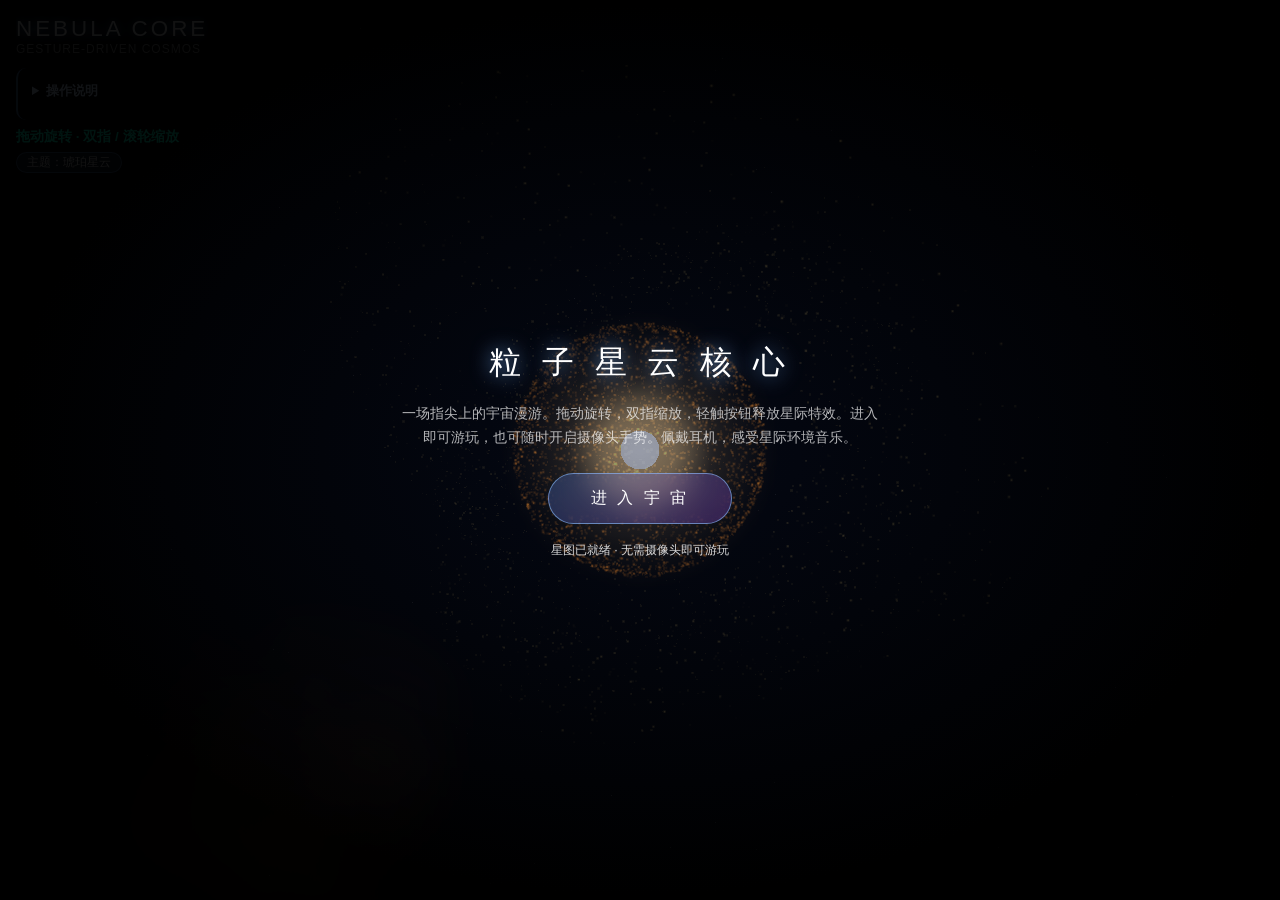
<file: public/games/game4/index.html>
<!DOCTYPE html>
<html lang="zh-CN">
<head>
    <meta charset="UTF-8">
    <meta name="viewport" content="width=device-width, initial-scale=1.0, viewport-fit=cover">
    <title>粒子星云核心 · 宇宙漫游</title>
    <link rel="icon" href="data:,">
    <style>
        body {
            margin: 0;
            padding: 0;
            overflow: hidden;
            background-color: #000;
            font-family: 'Segoe UI', Tahoma, Geneva, Verdana, sans-serif;
            color: #fff;
        }

        #canvas-container {
            position: absolute;
            top: 0;
            left: 0;
            width: 100%;
            height: 100%;
            z-index: 1;
        }

        #input-video { display: none; }

        #ui-layer {
            position: absolute;
            top: 20px;
            left: 20px;
            z-index: 10;
            color: rgba(255, 255, 255, 0.85);
            pointer-events: none;
            user-select: none;
            max-width: 340px;
        }

        h1 {
            margin: 0;
            font-size: 1.4rem;
            letter-spacing: 3px;
            text-shadow: 0 0 12px rgba(120, 180, 255, 0.9);
            font-weight: 300;
        }

        .subtitle {
            font-size: 0.75rem;
            opacity: 0.6;
            letter-spacing: 1px;
            margin-bottom: 12px;
        }

        .panel {
            margin-top: 10px;
            font-size: 0.8rem;
            background: rgba(5, 10, 25, 0.45);
            padding: 12px 14px;
            border-radius: 10px;
            border-left: 2px solid rgba(120, 180, 255, 0.6);
            backdrop-filter: blur(6px);
            line-height: 1.7;
        }

        .panel b { color: #8fc7ff; }

        .status {
            margin-top: 8px;
            font-weight: bold;
            color: #00ffcc;
            font-size: 0.85rem;
        }

        #theme-tag {
            display: inline-block;
            margin-top: 6px;
            padding: 2px 10px;
            border-radius: 12px;
            font-size: 0.72rem;
            background: rgba(120, 180, 255, 0.15);
            border: 1px solid rgba(120, 180, 255, 0.4);
        }

        /* 启动遮罩 */
        #start-overlay {
            position: absolute;
            inset: 0;
            z-index: 30;
            display: flex;
            flex-direction: column;
            align-items: center;
            justify-content: center;
            background: radial-gradient(ellipse at center, rgba(10,20,50,0.4) 0%, rgba(0,0,0,0.92) 70%);
            text-align: center;
            cursor: pointer;
            transition: opacity 0.8s;
        }
        #start-overlay h2 {
            font-weight: 200;
            letter-spacing: 6px;
            font-size: 2rem;
            margin: 0 0 10px;
            text-shadow: 0 0 20px rgba(120,180,255,0.8);
        }
        #start-overlay p {
            opacity: 0.7;
            font-size: 0.9rem;
            max-width: 480px;
            line-height: 1.7;
            margin: 6px 0 24px;
        }
        #start-btn {
            pointer-events: auto;
            padding: 14px 42px;
            font-size: 1rem;
            letter-spacing: 3px;
            color: #fff;
            background: linear-gradient(135deg, rgba(80,140,255,0.25), rgba(160,80,255,0.25));
            border: 1px solid rgba(140,190,255,0.6);
            border-radius: 30px;
            backdrop-filter: blur(8px);
            transition: all 0.3s;
        }
        #start-btn:hover {
            transform: scale(1.05);
            box-shadow: 0 0 30px rgba(120,180,255,0.6);
            border-color: #aed6ff;
        }
        #loading-hint {
            margin-top: 18px;
            font-size: 0.78rem;
            opacity: 0.55;
        }

        /* 摄像头预览 */
        #webcam-preview {
            position: absolute;
            bottom: 20px;
            right: 20px;
            width: 200px;
            height: 150px;
            z-index: 10;
            border: 1px solid rgba(120,180,255,0.35);
            border-radius: 10px;
            opacity: 0.75;
            transform: scaleX(-1);
            box-shadow: 0 0 20px rgba(0,0,0,0.6);
        }

        /* 音频控制 */
        #audio-ctrl {
            position: absolute;
            bottom: 20px;
            left: 20px;
            z-index: 10;
            display: flex;
            gap: 10px;
            align-items: center;
            background: rgba(5,10,25,0.5);
            padding: 8px 14px;
            border-radius: 24px;
            backdrop-filter: blur(6px);
            border: 1px solid rgba(120,180,255,0.25);
            font-size: 0.78rem;
        }
        #audio-ctrl button {
            background: none;
            border: 1px solid rgba(140,190,255,0.4);
            color: #cfe4ff;
            border-radius: 14px;
            padding: 4px 12px;
            cursor: pointer;
            font-size: 0.75rem;
            transition: all 0.2s;
        }
        #audio-ctrl button:hover { background: rgba(120,180,255,0.15); }
        #audio-ctrl input[type=range] { width: 90px; accent-color: #6fb6ff; }

        /* 超新星闪光层 */
        #flash {
            position: absolute;
            inset: 0;
            z-index: 25;
            background: #fff;
            opacity: 0;
            pointer-events: none;
            mix-blend-mode: screen;
        }

        .hint-row { display: flex; align-items: center; gap: 6px; }

        * { box-sizing: border-box; }
        [hidden] { display: none !important; }
        html, body { width: 100%; height: 100%; overscroll-behavior: none; }
        body { height: 100dvh; }
        button, summary, input { -webkit-tap-highlight-color: transparent; }
        button { min-height: 44px; cursor: pointer; touch-action: manipulation; }
        button:disabled { cursor: wait; opacity: .55; }
        button:focus-visible, summary:focus-visible, input:focus-visible { outline: 2px solid #a8ddff; outline-offset: 3px; }
        #canvas-container { position: fixed; touch-action: none; outline-offset: -3px; }
        #canvas-container canvas { display: block; width: 100%; height: 100%; }
        #ui-layer { top: max(16px, env(safe-area-inset-top)); left: max(16px, env(safe-area-inset-left)); }
        .panel { pointer-events: auto; max-height: calc(100dvh - 230px); overflow-y: auto; }
        .panel summary { cursor: pointer; min-height: 28px; font-weight: 600; color: #cfe4ff; }
        .manual-hint { margin: 8px 0; color: #a6d2ff; }
        #start-overlay { position: fixed; padding: 24px; overflow-y: auto; cursor: default; }
        #start-overlay h2 { font-size: clamp(1.35rem, 5vw, 2rem); letter-spacing: clamp(1px, 1vw, 6px); }
        #loading-hint { opacity: .85; }
        #camera-btn, #action-bar button { background: rgba(10, 21, 43, .88); color: #cfe4ff; border: 1px solid rgba(140,190,255,.4); border-radius: 12px; padding: 8px 12px; font: inherit; font-size: .8rem; }
        #camera-btn { position: fixed; z-index: 12; top: max(16px, env(safe-area-inset-top)); right: max(16px, env(safe-area-inset-right)); }
        #webcam-preview { position: fixed; top: calc(max(16px, env(safe-area-inset-top)) + 56px); bottom: auto; right: max(16px, env(safe-area-inset-right)); }
        #action-bar { position: fixed; z-index: 12; left: 50%; transform: translateX(-50%); bottom: max(16px, env(safe-area-inset-bottom)); display: grid; grid-template-columns: repeat(4, 1fr); gap: 6px; width: min(360px, calc(100% - 24px)); }
        #action-bar button:hover { background: rgba(65, 108, 178, .65); }
        #audio-ctrl { position: fixed; left: max(16px, env(safe-area-inset-left)); bottom: max(16px, env(safe-area-inset-bottom)); padding: 4px 10px; gap: 6px; width: max-content; max-width: calc(100% - 24px); white-space: nowrap; }
        #audio-ctrl input[type=range] { height: 44px; }
        #vol-label { min-width: 30px; }
        @media (max-width: 900px), (pointer: coarse) {
            #ui-layer { max-width: min(255px, calc(100% - 130px)); top: max(12px, env(safe-area-inset-top)); left: max(12px, env(safe-area-inset-left)); }
            h1 { font-size: 1rem; letter-spacing: 2px; }
            .subtitle { font-size: .6rem; margin: 4px 0; }
            .panel { padding: 8px 10px; font-size: .72rem; max-height: calc(100dvh - 335px); }
            .status { font-size: .72rem; line-height: 1.5; }
            #theme-tag { font-size: .65rem; }
            #webcam-preview { width: 104px; height: 78px; }
            #audio-ctrl { left: 50%; transform: translateX(-50%); bottom: calc(max(12px, env(safe-area-inset-bottom)) + 108px); }
            #action-bar { bottom: max(12px, env(safe-area-inset-bottom)); }
            #start-overlay p { max-width: 340px; font-size: .85rem; }
        }
        @media (max-height: 500px) and (orientation: landscape) {
            #ui-layer { max-width: 245px; }
            .subtitle { display: none; }
            .panel { max-height: calc(100dvh - 180px); }
            #action-bar { left: auto; right: max(12px, env(safe-area-inset-right)); transform: none; width: 290px; }
            #audio-ctrl { left: max(12px, env(safe-area-inset-left)); transform: none; bottom: max(12px, env(safe-area-inset-bottom)); }
            #webcam-preview { width: 96px; height: 72px; }
            #start-overlay { padding: 12px 24px; }
            #start-overlay p { max-width: 560px; margin-bottom: 12px; }
            #start-btn { padding: 8px 30px; }
            #loading-hint { margin-top: 8px; }
        }
        @media (prefers-reduced-motion: reduce) {
            #flash { display: none; }
            #start-overlay, button { transition: none !important; }
        }
        #mission-panel { position: fixed; z-index: 12; right: 16px; top: calc(max(16px, env(safe-area-inset-top)) + 222px); width: 280px; max-height: calc(100dvh - 380px); overflow-y: auto; padding: 14px; border: 1px solid #42627b; border-radius: 16px; background: rgba(7,18,35,.88); font-size: .82rem; }
        #mission-title { margin: 0 0 8px; font-size: 1rem; color: #b9efff; }
        #mission-task { line-height: 1.5; margin: 8px 0; }
        #mission-progress { width: 100%; height: 6px; accent-color: #74e2dc; }
        #mission-panel button, #guide-panel button, #guide-toggle { color: #d4edff; background: #142a43; border: 1px solid #52738c; border-radius: 10px; padding: 8px 12px; }
        #mission-panel details { margin-top: 8px; }
        #discovery-log { white-space: pre-line; line-height: 1.6; }
        #guide-toggle { position: fixed; z-index: 13; right: 16px; bottom: 130px; }
        #guide-panel { position: fixed; z-index: 24; right: 16px; top: 76px; bottom: 130px; width: min(390px, calc(100% - 24px)); display: flex; flex-direction: column; gap: 10px; padding: 16px; background: rgba(6,16,32,.98); border: 1px solid #64859e; border-radius: 18px; box-shadow: 0 16px 60px #0009; }
        .guide-header, .guide-controls, #guide-form { display: flex; gap: 8px; align-items: center; }
        .guide-header { justify-content: space-between; }
        #guide-log { flex: 1; min-height: 60px; overflow-y: auto; overflow-wrap: anywhere; }
        .guide-message { white-space: pre-wrap; line-height: 1.7; font-size: .88rem; background: #11283e; padding: 10px; border-radius: 10px; }
        .guide-message.user { background: #263047; }
        #guide-status, #voice-hint { font-size: .75rem; color: #b2c9dc; margin: 0; }
        #guide-input { min-width: 0; flex: 1; height: 44px; background: #071321; border: 1px solid #67829a; border-radius: 8px; color: white; padding: 10px; font-size: 16px; }
        .guide-controls { flex-wrap: wrap; font-size: .82rem; }
        @media (max-width: 900px), (pointer: coarse) {
            #mission-panel { top: auto; bottom: 174px; left: 12px; right: 12px; width: auto; max-height: none; padding: 10px 12px; }
            #mission-panel details { display: none; }
            #mission-title { font-size: .85rem; margin: 0 0 4px; }
            #mission-progress { display: block; height: 4px; }
            #mission-task { font-size: .75rem; margin: 4px 0; white-space: nowrap; overflow: hidden; text-overflow: ellipsis; }
            #mission-panel button { padding: 6px 10px; }
            #guide-toggle { bottom: 184px; right: 22px; }
            #guide-panel { top: max(12px, env(safe-area-inset-top)); bottom: max(12px, env(safe-area-inset-bottom)); right: 12px; }
        }
        @media (max-height: 500px) and (orientation: landscape) {
            #mission-panel { top: 74px; bottom: auto; left: auto; right: calc(max(16px, env(safe-area-inset-right)) + 108px); width: 280px; max-height: calc(100dvh - 190px); }
            #mission-panel details { display: none; }
            #guide-toggle { bottom: 16px; right: 310px; }
            #guide-panel { top: 8px; bottom: 8px; width: min(480px, calc(100% - 24px)); }
            #voice-hint { display: none; }
        }
        /* Keep exploration in the same flow as help, so expanded instructions push it down. */
        #ui-layer { max-height: calc(100dvh - 150px); overflow-y: auto; pointer-events: auto; scrollbar-width: thin; }
        #mission-panel { position: static; width: 100%; max-height: none; margin-top: 12px; pointer-events: auto; }
        #mission-task { white-space: normal; overflow: visible; }
        @media (max-width: 900px), (pointer: coarse) {
            #ui-layer { max-height: calc(100dvh - 200px); }
        }
        @media (max-height: 500px) and (orientation: landscape) {
            #ui-layer { max-height: calc(100dvh - 90px); }
        }
        .route-choices { display: grid; gap: 8px; margin-bottom: 14px; }
        .route-choices button { text-align: left; width: 100%; }
        .route-choices strong, .route-choices small { display: block; }
        .route-choices small { color: #b2c9dc; line-height: 1.5; margin-top: 4px; }
        .route-choices button[aria-pressed="true"] { border-color: #7af1da !important; background: #16413f !important; }
        #route-feedback { line-height: 1.7; color: #b6e9ed; white-space: pre-line; }
        #route-theory button { margin-bottom: 6px; }
        #route-nature-controls { margin-bottom: 8px; }
        #mission-panel details { display: block; }
        #echo-marker { position: fixed; z-index: 3; transform: translate(-50%, 28px); pointer-events: none; color: #a5f7ff; font-size: .8rem; text-shadow: 0 2px 5px black; white-space: nowrap; }
        #route-nature-controls button { margin-bottom: 6px; }
        .ruin-marker { position: fixed; z-index: 4; transform: translate(-50%, 14px); color: #c9f5ff; background: #0a182de6; border: 1px solid #7ca1bc; border-radius: 10px; padding: 6px 10px; min-height: 44px; }
        .ruin-marker[aria-pressed="true"] { border-color: #ffd782; color: #ffd782; }
        #route-nodes button { margin: 4px 0; }
        #route-picker summary, #effects-drawer summary { cursor: pointer; min-height: 44px; padding: 10px 0; }
        #route-picker { margin-bottom: 8px; }
        #route-picker[open] .route-choices { margin: 6px 0; }
        #ui-layer { max-height: calc(100dvh - 100px); }
        #mission-panel { margin-top: 8px; }
        #effects-drawer { position: fixed; left: 16px; bottom: max(12px, env(safe-area-inset-bottom)); z-index: 16; background: #08182bef; border: 1px solid #45637b; border-radius: 12px; padding: 0 12px; max-width: calc(100vw - 32px); max-height: 60dvh; overflow: auto; }
        #effects-drawer #action-bar { position: static; transform: none; width: 300px; max-width: 100%; margin: 8px 0; }
        #effects-drawer #audio-ctrl { position: static; transform: none; width: auto; max-width: 100%; }
        #guide-toggle { bottom: max(16px, env(safe-area-inset-bottom)); right: 16px; }
        .ports { display: grid; grid-template-columns: 1fr; gap: 5px; margin-bottom: 10px; }
        .ports button[aria-pressed="true"] { background: #225557 !important; border-color: #8de9e0 !important; }
        #help-offer { border: 1px solid #71959f; padding: 10px; border-radius: 10px; }
        dialog { color: #dcedff; background: #0a1729; border: 1px solid #608797; border-radius: 18px; width: min(520px, calc(100vw - 24px)); max-height: 85dvh; padding: 22px; overflow: auto; }
        dialog::backdrop { background: #000b; }
        dialog button { border-radius: 8px; background: #17334b; border: 1px solid #63849d; color: #e2f7ff; padding: 8px 12px; margin: 6px 4px 0 0; }
        dialog label { display: block; margin: 12px 0; }
        dialog input:not([type=checkbox]), dialog select { max-width: 100%; padding: 8px; background: #102337; color: white; border: 1px solid #71959f; border-radius: 6px; }
        #share-canvas { width: 100%; height: auto; margin-top: 12px; border-radius: 10px; }
        #share-preview { white-space: pre-wrap; overflow-wrap: anywhere; line-height: 1.7; }
        #ruin-wiring, #ruin-inspect-controls { margin-bottom: 10px; }
        @media (max-width: 900px) { .ports { grid-template-columns: 1fr; } #ui-layer { max-height: calc(100dvh - 100px); } }
        .story-marker { position: fixed; z-index: 3; transform: translate(-50%, 18px); pointer-events: none; color: #bce3e9; font-size: .8rem; text-shadow: 0 2px 4px #000; }
        #mission-panel { background: rgba(7,18,35,.97); }
        @media(max-width:900px) { #ui-layer { max-height: min(68dvh, calc(100dvh - 100px)); } #ui-layer .subtitle { display: none; } #mission-panel { padding: 8px 10px; } #route-picker { margin-bottom: 0; } }
    </style>

</head>
<body>

    <!-- 启动遮罩：需用户交互以激活音频 -->
    <div id="start-overlay">
        <h2>粒 子 星 云 核 心</h2>
        <p>一场指尖上的宇宙漫游。拖动旋转，双指缩放，轻触按钮释放星际特效。进入即可游玩，也可随时开启摄像头手势。佩戴耳机，感受星际环境音乐。</p>
        <button id="start-btn" disabled>正在准备…</button>
        <div id="loading-hint" role="status">正在准备星图...</div>
    </div>

    <div id="ui-layer">
        <h1>NEBULA CORE</h1>
        <div class="subtitle">GESTURE-DRIVEN COSMOS</div>
        <details class="panel" id="help-panel">
            <summary>操作说明</summary>
            <div class="manual-hint">拖动旋转 · 双指 / 滚轮缩放<br>下方按钮可释放全部特效</div>
            <div class="manual-hint">暂停手势操作：将双手移出摄像头画面，旋转和缩放即停止；重新伸入即可继续。</div>
            <div><b>单手手势</b></div>
            <div class="hint-row">👋 <b>张开</b>：靠近星球（观测星海中改为弯腕旋转，回正停止）</div>
            <div class="hint-row">✊ <b>握拳</b>：远离星球</div>
            <div class="hint-row">✌️ <b>剪刀</b>：切换星云主题</div>
            <div class="hint-row">☝️ <b>食指</b>：发射流星</div>
            <div class="hint-row">🤏 <b>捏合</b>：能量火花</div>
            <div class="hint-row">🤟 <b>三指</b>：星爆环</div>
            <div style="margin-top:8px"><b>双手手势</b></div>
            <div class="hint-row">🙌 <b>双手张开</b>：曲速穿越</div>
            <div class="hint-row">👨‍👩‍👧 <b>双手握拳</b>：引力坍缩</div>
            <div class="hint-row">🤏🤏 <b>双手捏合</b>：超新星爆发</div>
            <div class="hint-row">↔️ <b>双手开合</b>：缩放宇宙</div>
            <div class="hint-row">🔃 <b>手掌倾斜</b>：旋转视角</div>
        </details>
        <div id="gesture-status" class="status" role="status">拖动旋转 · 双指 / 滚轮缩放</div>
        <div id="theme-tag">主题：琥珀星云</div>
    <section id="mission-panel" aria-label="探索任务" hidden>
        <details id="route-picker" open><summary>切换路线</summary><div class="route-choices" aria-label="选择探索路线">
          <button data-route="nature" aria-pressed="false"><strong>◌ 观测星海</strong><small>改变观察距离，发现自然规律</small></button>
          <button data-route="ruins" aria-pressed="false"><strong>◇ 追寻回响</strong><small>拼合文明线索，唤醒失落遗迹</small></button>
        </div>
        </details>
        <h2 id="mission-title"></h2>
        <progress id="mission-progress" max="3" value="0" aria-label="探索进度"></progress>
        <p id="mission-task" role="status"></p>
        <div id="route-nature-controls" hidden><p>开启手势后：单手张掌，向左右弯腕旋转星球视角，回正即停；观测时张掌不缩放。也可拖动或点击绕核心观察。</p><p id="observation-help" role="status"></p><p id="route-instrument">观测仪就绪</p><div aria-hidden="true" style="height:6px;background:#122639;margin-bottom:10px"><div id="route-signal" style="height:6px;background:#7af1da"></div></div><button data-distance="near">靠近观测</button> <button data-distance="far">远离观测</button> <button data-distance="turn">绕核心观察</button> <button id="route-hint">给我一点提示</button></div>
        <button id="scan-btn">扫描</button> <button id="next-btn" disabled>下一站</button>
        <p id="route-feedback" role="status"></p><p id="save-status" role="status"></p>
        <div id="route-theory" hidden><p>什么改变了读数？</p><button data-theory="period">核心跳动变快了</button><button data-theory="distance">距离改变信号强度</button></div>
        <div id="route-nodes" hidden>
          <p id="ruin-selection"></p>
          <div id="ruin-inspect-controls"><button data-node="star">检查集光器</button><button data-node="ring">检查中继环</button><button data-node="core">检查核心</button><br><button data-distance="near">靠近检查</button><button data-distance="far">退后观察</button></div>
          <div id="ruin-wiring" hidden><p>修复顺序：① 集光器输出 → 中继环输入，发送测试脉冲。② 中继环输出 → 核心输入，再次测试。常亮表示修好，回流表示失败。再次点击已选输出端可取消连接、重选输出；再次点击已选输入端可重选输入。</p>
          <p id="wire-preview" role="status">先选择输出端</p><button id="ruin-test" disabled>发送测试脉冲</button><button id="wire-cancel">取消连接</button><details id="port-list" open><summary>端点列表（也可直接点星空标记）</summary><div class="ports" aria-label="输出端"><span>输出端</span><button data-port="out:star">集光器 · 输出</button><button data-port="out:ring">中继环 · 输出</button><button data-port="out:core">核心 · 输出</button></div>
          <div class="ports" aria-label="输入端"><span>输入端</span><button data-port="in:star">集光器 · 输入</button><button data-port="in:ring">中继环 · 输入</button><button data-port="in:core">核心 · 输入</button></div>
          </details></div>
          <button id="ruin-hint">给我一点提示</button>
        </div>
        <div id="ship-controls" hidden><p id="ship-status" role="status"></p><button id="ship-locate">定位飞船</button><button data-distance="near">靠近飞船</button><button id="ship-scan">扫描飞船</button><button id="ship-recover" hidden>回收航行记录</button></div>
        <div id="help-offer" hidden><p>这段线路有些难缠。需要我陪你梳理一下刚才的现象吗？</p><button id="help-accept">需要一点提示</button><button id="help-decline">我再试试</button></div>
        <button id="share-open" hidden>保存探索纪念</button>
        <button id="route-restart" hidden>重新探索本路线</button>
        <details><summary>观测记录</summary><div id="discovery-log"></div></details>
    </section>
    </div>

    <video id="input-video" muted playsinline autoplay aria-hidden="true"></video>
    <style>@media(max-width:600px){body.focused-observation #ui-layer{max-height:48dvh}} .story-marker{max-width:180px;text-align:center}</style>
    <canvas id="webcam-preview" hidden aria-label="摄像头手势预览"></canvas>
    <button id="camera-btn" aria-pressed="false" hidden>开启手势</button>
    <div id="canvas-container" aria-label="星云：拖动旋转，双指或滚轮缩放" tabindex="0"></div>
    <div id="flash"></div><div id="echo-marker" hidden></div>



    <details id="effects-drawer" hidden><summary>音乐与特效</summary>    <div id="audio-ctrl" hidden>
        <button id="mute-btn">♪ 音乐开</button>
        <input type="range" id="vol-slider" aria-label="音乐音量" min="0" max="100" value="55">
        <span id="vol-label" style="opacity:0.7">音量</span>
    </div><div id="action-bar" role="group" aria-label="星云互动" hidden>
        <button data-action="theme">换主题</button>
        <button data-action="comet">流星</button>
        <button data-action="spark">火花</button>
        <button data-action="ring">星爆环</button>
        <button data-action="warp">曲速</button>
        <button data-action="collapse">坍缩</button>
        <button data-action="supernova">超新星</button>
        <button data-action="reset">复位</button>
    </div>


    </details>
    <button id="guide-toggle" aria-controls="guide-panel" aria-expanded="false" hidden>星航语音向导</button>
    <section id="guide-panel" aria-label="星航语音向导" hidden>
        <header class="guide-header"><strong>星航语音向导</strong><button id="guide-close" aria-label="收起向导">收起</button></header>
        <div id="guide-log" role="log" aria-label="对话记录" aria-live="off"></div>
        <p id="guide-status" role="status">可询问当前位置、探索目标和观测记录</p>
        <form id="guide-form"><input id="guide-input" aria-label="向导问题或指令" placeholder="问星航，或输入“靠近”…" maxlength="1000" autocomplete="off"><button id="guide-send" type="submit">发送</button></form>
        <div class="guide-controls"><button id="guide-mic" aria-pressed="false">点击说话</button><button id="guide-stop" hidden>停止回答</button><label><input id="guide-voice" type="checkbox">语音播报</label></div>
        <p id="voice-hint"></p>
    </section>
    <dialog id="recap-dialog" aria-labelledby="recap-title"><h2 id="recap-title">欢迎回到星海</h2><p id="recap-text"></p><button id="recap-continue">继续探索</button><button id="recap-skip">跳过回顾</button></dialog>
    <dialog id="share-dialog" aria-labelledby="share-title"><h2 id="share-title">留下你的探索足迹</h2><p>署名可跳过；留空显示“某某玩家”。所有内容仅在本机生成，由你决定是否分享。</p>
      <label>邀请你署名 <input id="share-name" maxlength="24" placeholder="某某玩家"></label>
      <label>形式 <select id="share-type"><option value="card">探索纪念卡</option><option value="journal">个人航行日志</option></select></label>
      <label><input id="share-spoilers" type="checkbox">包含详细剧情文字（卡片默认展示已发现的目标）</label>
      <canvas id="share-canvas" width="1000" height="1000" aria-label="纪念卡预览"></canvas><pre id="share-preview" hidden></pre>
      <p id="share-status" role="status"></p><button id="share-download">保存到本机</button><button id="share-native">自行分享</button><button id="share-close">返回游戏</button>
    </dialog>
    <script>
        // 先显示页面；资源或 WebGL 失败时给出可见的重试入口。
        const hint = document.getElementById('loading-hint');
        const start = document.getElementById('start-btn');
        const slowTimer = setTimeout(() => {
            hint.textContent = '星图加载较慢，请稍候；若持续无响应可刷新重试。';
        }, 15000);
        import('./assets/app.js').then(() => clearTimeout(slowTimer)).catch(error => {
            clearTimeout(slowTimer);
            console.error(error);
            hint.textContent = location.protocol === 'file:'
                ? '请通过网站地址打开，或运行本地服务后访问 localhost:4173。'
                : '星图启动失败，请检查网络或浏览器 WebGL 支持后重试。';
            start.disabled = false;
            start.textContent = '重新加载';
            start.onclick = () => location.reload();
        });
    </script>
</body>
</html>
</file>
